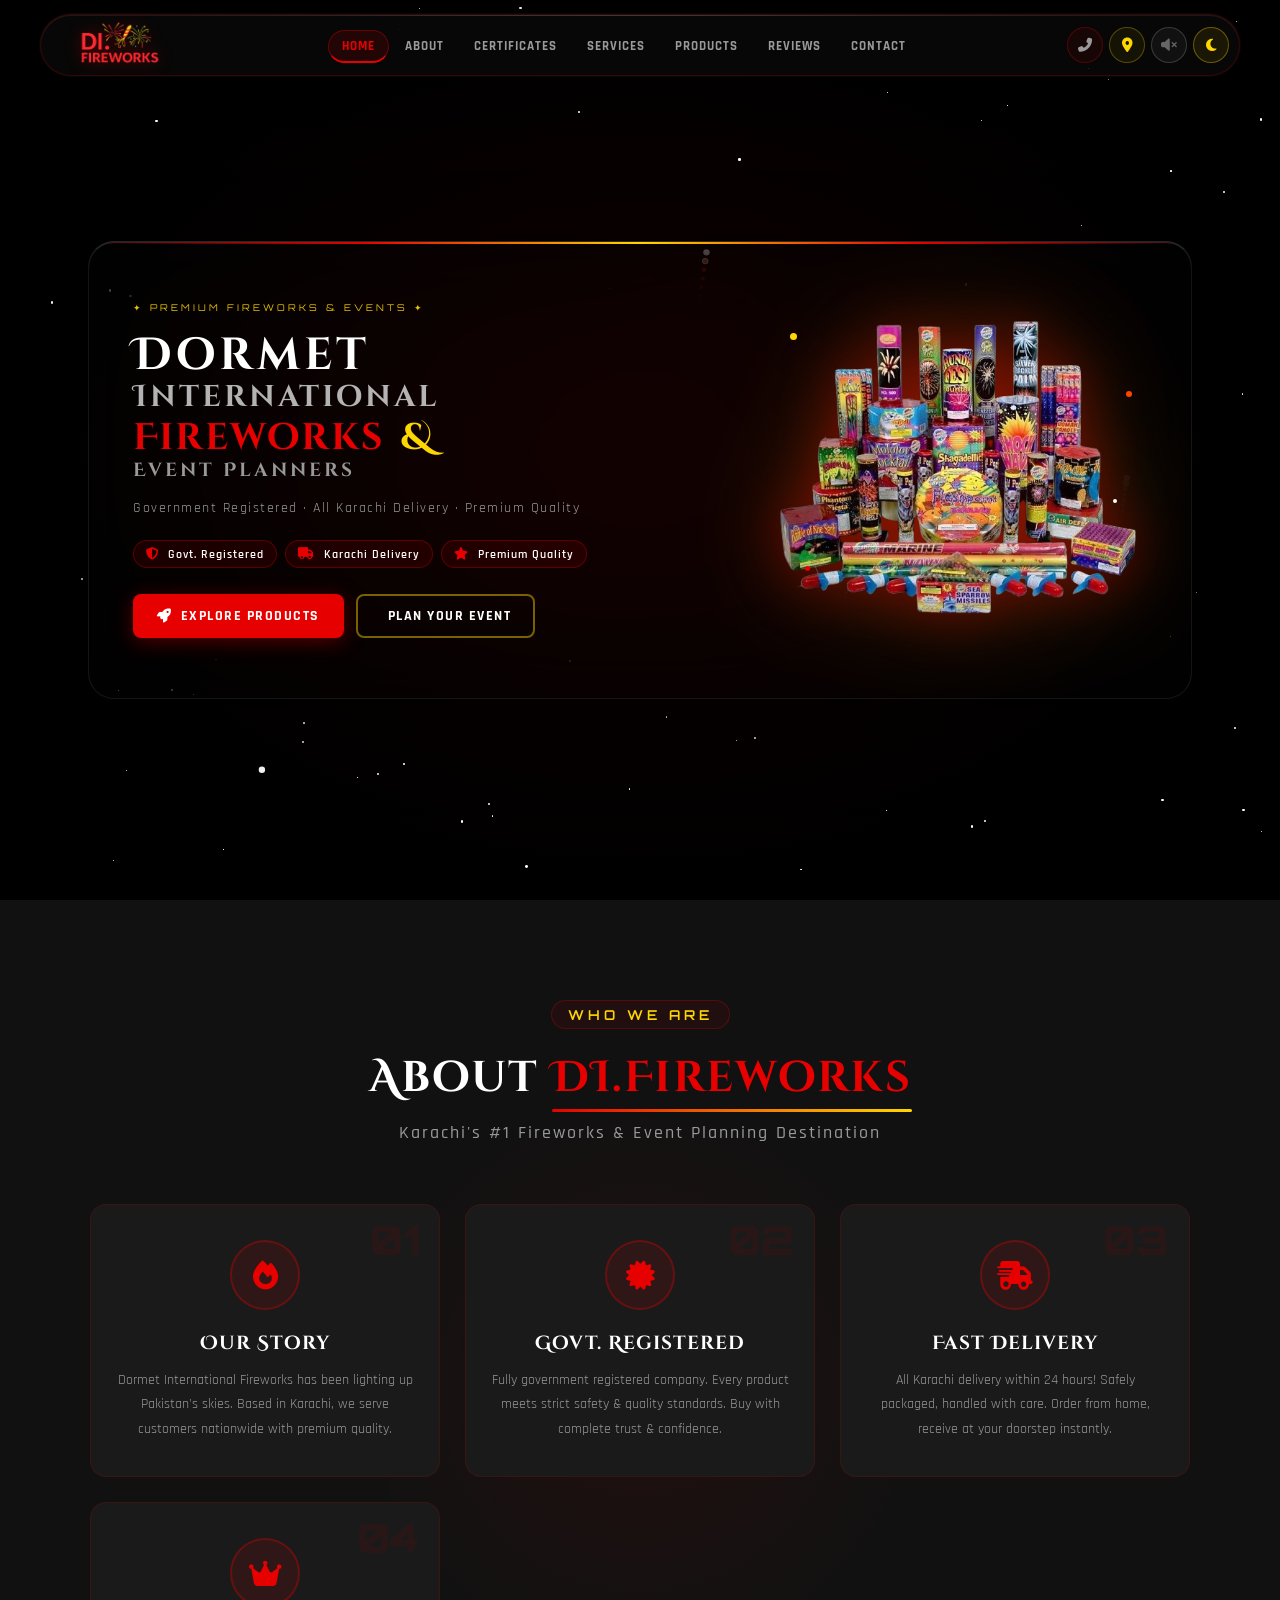
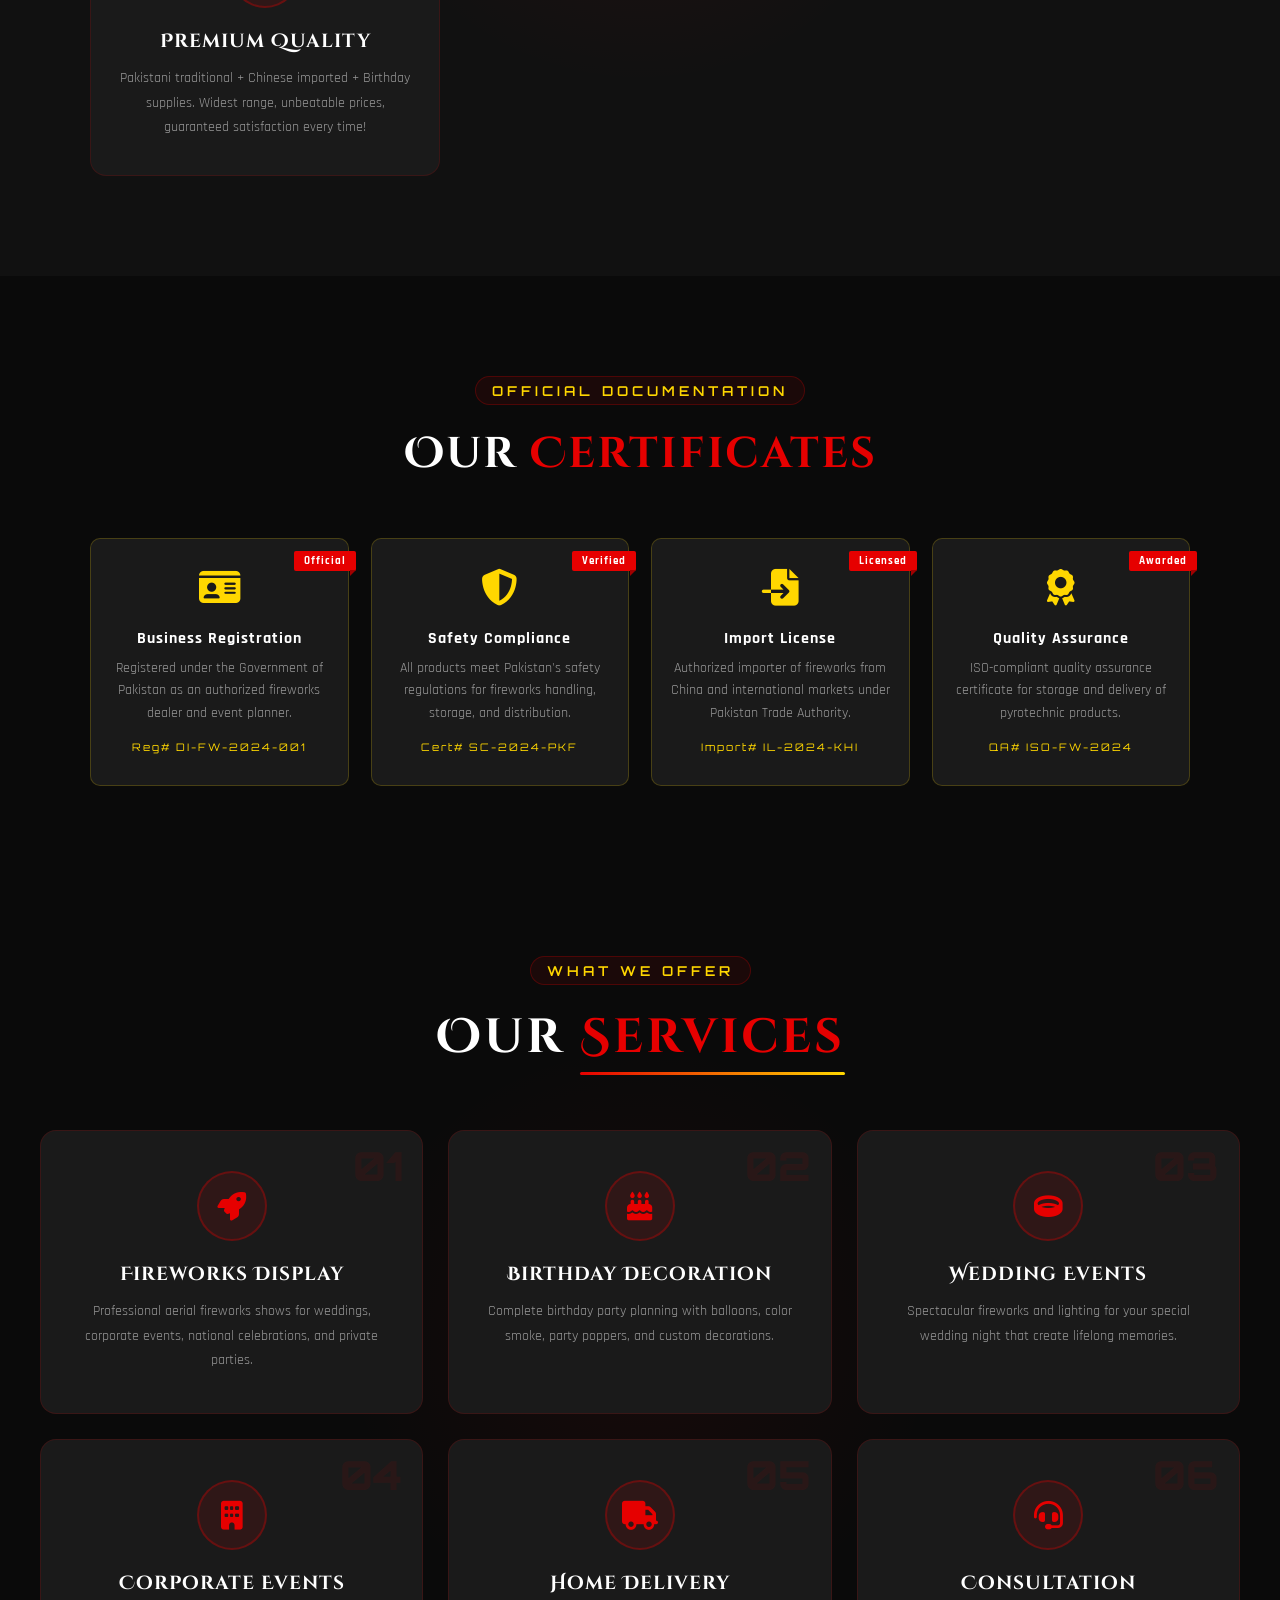
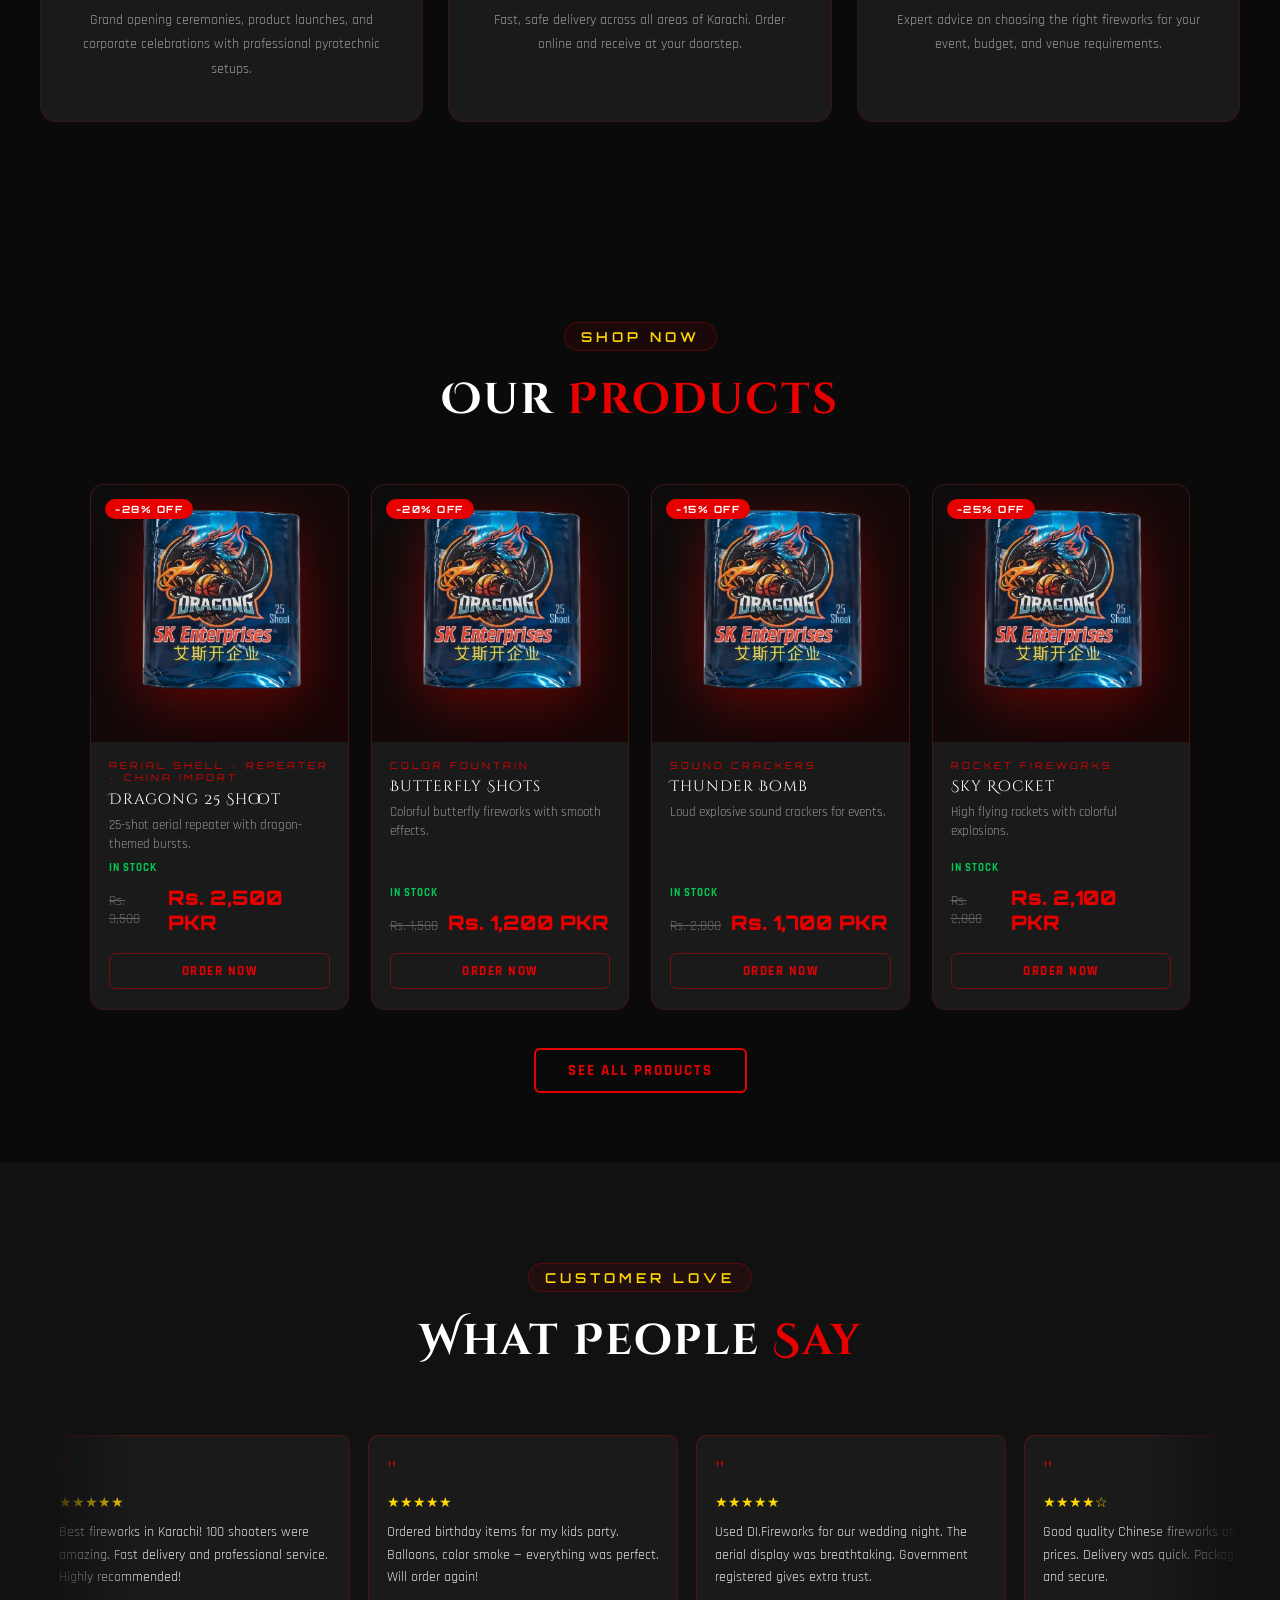
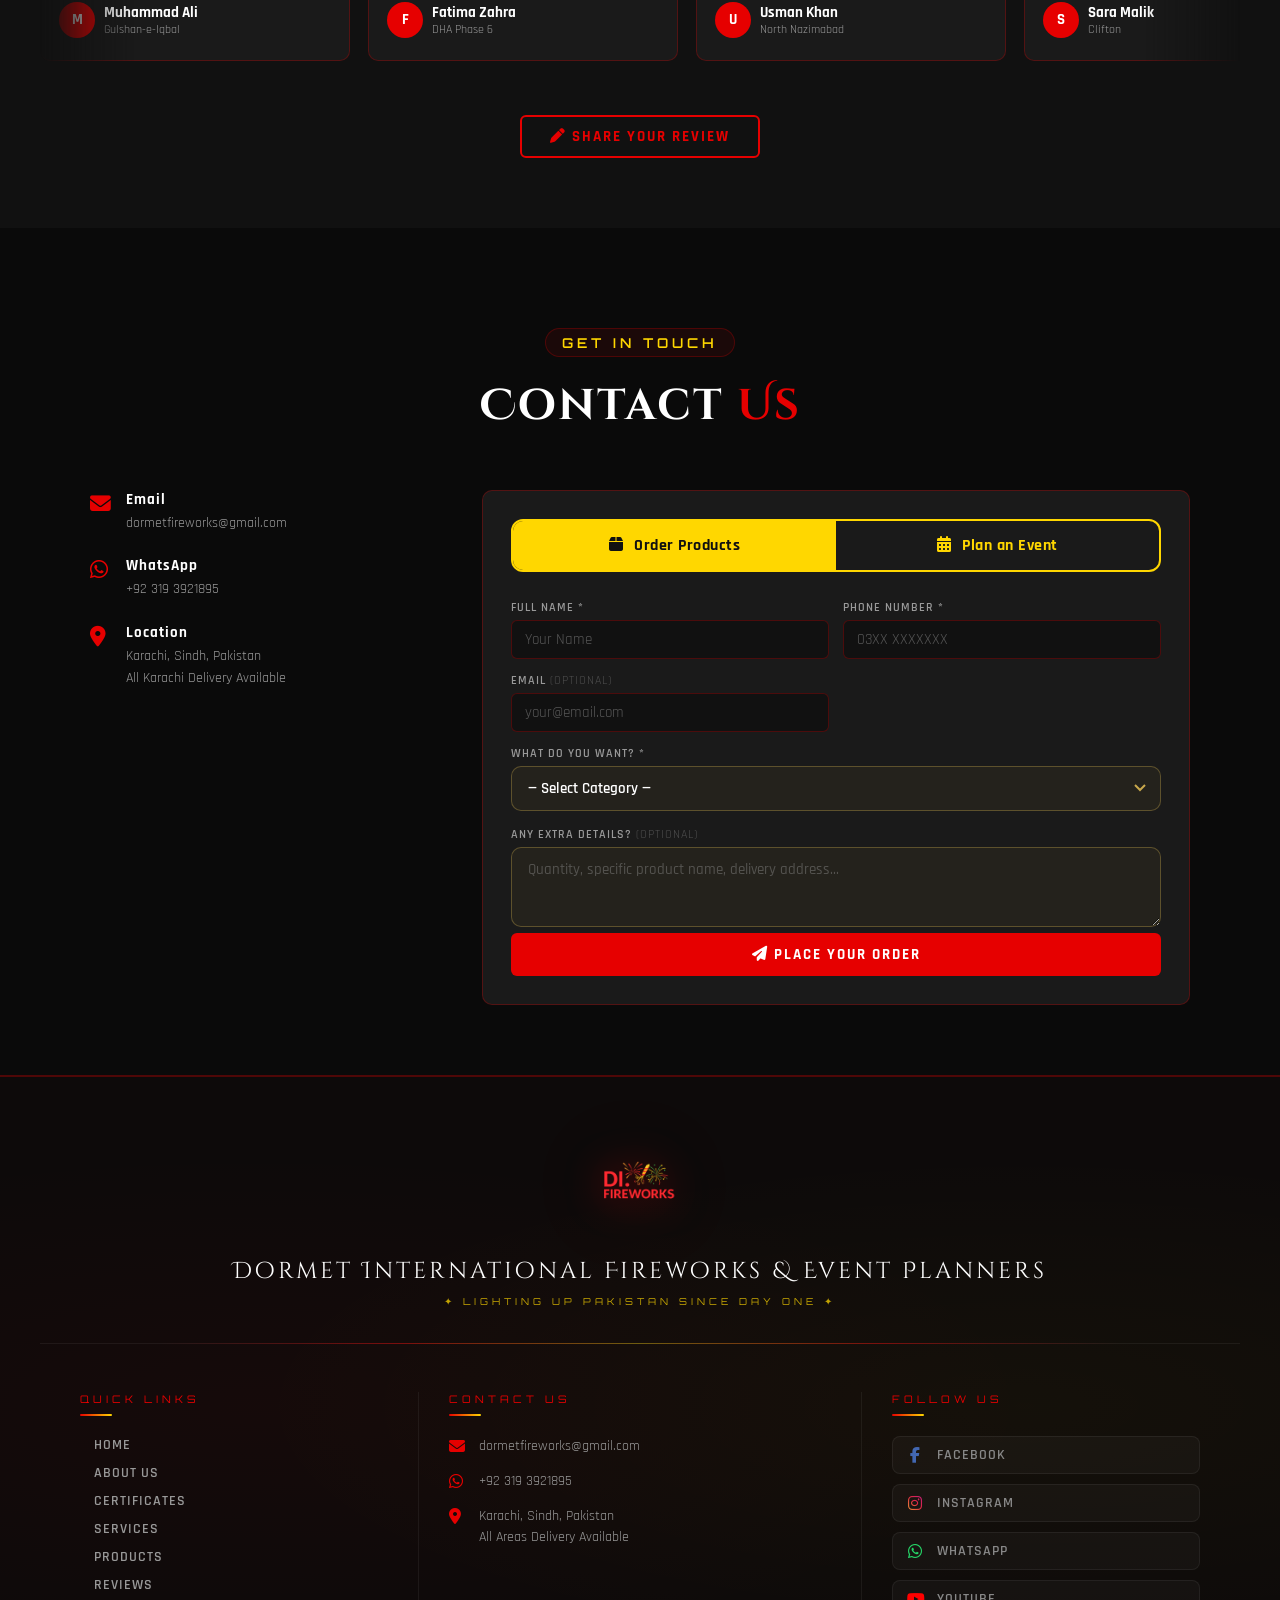
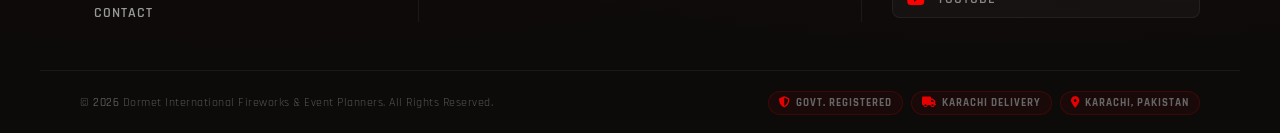
<file: index.html>
<!DOCTYPE html>
<html lang="en" data-theme="dark">
<head>
  <meta charset="UTF-8"/>
  <meta name="viewport" content="width=device-width, initial-scale=1.0"/>
  <title>DI.Fireworks | Dormet International Fireworks & Event Planners</title>
  <link rel="stylesheet" href="style.css"/>
  <link href="https://fonts.googleapis.com/css2?family=Cinzel+Decorative:wght@700;900&family=Rajdhani:wght@400;500;600;700&family=Orbitron:wght@400;700;900&display=swap" rel="stylesheet"/>
  <link rel="stylesheet" href="https://cdnjs.cloudflare.com/ajax/libs/font-awesome/6.5.0/css/all.min.css"/>
  <link rel="shortcut icon" href="di-logo.png" type="image/x-icon">
  <style>
    #sound-toggle-external {
      display: none !important;
      width: 36px; height: 36px; min-width: 36px; max-width: 36px;
      padding: 0; margin: 0; margin-left: 6px; border-radius: 8px;
      font-size: 13px; align-items: center; justify-content: center;
      cursor: pointer; border: none; background: transparent;
      color: inherit; flex-shrink: 0; order: 2;
      transition: background 0.2s, color 0.2s;
    }
    #sound-toggle-external:hover, #sound-toggle-external:active { background: rgba(255,255,255,0.08); }
    @media (max-width: 900px) { #sound-toggle-external { display: flex !important; } }

    .form-tabs {
      display: flex; gap: 0; margin-bottom: 28px;
      border-radius: 12px; overflow: hidden;
      border: 2px solid var(--gold, #c9a84c);
    }
    .form-tab {
      flex: 1; padding: 14px 10px; border: none; cursor: pointer;
      font-family: 'Rajdhani', sans-serif; font-size: 16px; font-weight: 700;
      letter-spacing: 0.5px; text-align: center;
      background: transparent; color: var(--gold, #c9a84c);
      transition: background 0.3s, color 0.3s;
    }
    .form-tab.active { background: var(--gold, #c9a84c); color: #111; }
    .form-tab i { margin-right: 6px; }

    .form-panel { display: none; }
    .form-panel.active { display: block; }

    .cat-select-wrap select {
      width: 100%; padding: 12px 16px; border-radius: 10px;
      border: 1.5px solid rgba(201,168,76,0.35);
      background: rgba(201,168,76,0.06);
      color: inherit; font-family: 'Rajdhani', sans-serif;
      font-size: 15px; font-weight: 600; cursor: pointer;
      appearance: none; -webkit-appearance: none;
      background-image: url("data:image/svg+xml,%3Csvg xmlns='http://www.w3.org/2000/svg' width='12' height='8'%3E%3Cpath d='M1 1l5 5 5-5' stroke='%23c9a84c' stroke-width='2' fill='none'/%3E%3C/svg%3E");
      background-repeat: no-repeat; background-position: right 14px center;
      transition: border-color 0.2s;
    }
    .cat-select-wrap select:focus { outline: none; border-color: var(--gold, #c9a84c); }
    .cat-select-wrap select option { background: #1a1a2e; color: #eee; padding: 8px; }

    .form-sub-pills {
      display: flex; flex-wrap: wrap; gap: 8px; margin-top: 10px;
      animation: fadeSlide 0.3s ease;
    }
    @keyframes fadeSlide {
      from { opacity: 0; transform: translateY(-8px); }
      to   { opacity: 1; transform: translateY(0); }
    }
    .form-sub-pill {
      padding: 7px 16px; border-radius: 20px;
      border: 1.5px solid rgba(201,168,76,0.4);
      background: rgba(201,168,76,0.06);
      color: var(--gold, #c9a84c);
      font-family: 'Rajdhani', sans-serif;
      font-size: 13px; font-weight: 600;
      cursor: pointer; transition: all 0.2s; user-select: none;
    }
    .form-sub-pill:hover { background: rgba(201,168,76,0.15); }
    .form-sub-pill.selected {
      background: var(--gold, #c9a84c); color: #111;
      border-color: var(--gold, #c9a84c);
    }

    .form-group.shake input,
    .form-group.shake select,
    .form-group.shake textarea {
      border-color: #ff4d4d !important; animation: shake 0.4s ease;
    }
    @keyframes shake {
      0%, 100% { transform: translateX(0); }
      25% { transform: translateX(-6px); }
      50% { transform: translateX(6px); }
      75% { transform: translateX(-6px); }
    }

    .contact-form textarea {
      width: 100%; padding: 12px 16px; border-radius: 10px;
      border: 1.5px solid rgba(201,168,76,0.35);
      background: rgba(201,168,76,0.06);
      color: inherit; font-family: 'Rajdhani', sans-serif;
      font-size: 15px; font-weight: 500; resize: vertical;
      min-height: 80px; transition: border-color 0.2s;
    }
    .contact-form textarea:focus { outline: none; border-color: var(--gold, #c9a84c); }
    .contact-form textarea::placeholder { opacity: 0.4; }
    .contact-form input[type="date"] { color-scheme: dark; }

    .selected-summary {
      margin-top: 12px; padding: 10px 14px; border-radius: 8px;
      font-family: 'Rajdhani', sans-serif; font-size: 13px; font-weight: 600;
      background: rgba(201,168,76,0.1); color: var(--gold, #c9a84c);
      border: 1px dashed rgba(201,168,76,0.3); display: none;
    }
    .selected-summary.visible { display: block; }
    .selected-summary i { margin-right: 4px; }
  </style>
</head>
<body>

<div id="intro-overlay">
  <canvas id="fireworks-canvas"></canvas>
  <div id="intro-logo-wrap">
    <div id="intro-logo-spinner">
      <div class="spinner-ring r1"></div>
      <div class="spinner-ring r2"></div>
      <div class="spinner-ring r3"></div>
      <img src="di-logo.png" alt="DI Fireworks Logo" id="intro-logo-img"/>
    </div>
    <p id="intro-tagline">Dormet International Fireworks &amp; Event Planners</p>
  </div>
</div>

<nav id="navbar">
  <div class="nav-pill">
    <div class="hamburger" id="hamburger"><span></span><span></span><span></span></div>
    <div class="nav-logo">
      <a href="#home" class="logo-link"><img src="di-logo.png" alt="DI Fireworks" class="nav-logo-img"/></a>
    </div>
    <button id="sound-toggle-external" title="Toggle Sound">
      <i class="fas fa-volume-xmark" id="sound-icon-external"></i>
    </button>
    <ul class="nav-links" id="nav-links">
      <li><a href="#home"         class="nav-link active">Home</a></li>
      <li><a href="#about"        class="nav-link">About</a></li>
      <li><a href="#certificates" class="nav-link">Certificates</a></li>
      <li><a href="#services"     class="nav-link">Services</a></li>
      <li><a href="#products"     class="nav-link">Products</a></li>
      <li><a href="#reviews"      class="nav-link">Reviews</a></li>
      <li><a href="#contact"      class="nav-link">Contact</a></li>
    </ul>
    <div class="nav-actions" id="nav-actions">
      <a href="tel:+923000000000" class="icon-btn" title="Call Us"><i class="fas fa-phone-alt"></i></a>
      <a href="#" class="icon-btn gold" title="Our Location" onclick="openMap();return false;"><i class="fas fa-map-marker-alt"></i></a>
      <button id="sound-toggle" class="icon-btn sound-btn" title="Toggle Sound"><i class="fas fa-volume-xmark" id="sound-icon"></i></button>
      <button class="theme-btn" id="theme-toggle" title="Toggle Theme" onclick="toggleTheme()">
        <i class="fas fa-moon" id="theme-icon"></i>
      </button>
    </div>
  </div>
  <div class="mobile-menu" id="mobile-menu">
    <ul class="mobile-nav-links">
      <li><a href="#home"         class="nav-link mobile-link active">Home</a></li>
      <li><a href="#about"        class="nav-link mobile-link">About</a></li>
      <li><a href="#certificates" class="nav-link mobile-link">Certificates</a></li>
      <li><a href="#services"     class="nav-link mobile-link">Services</a></li>
      <li><a href="#products"     class="nav-link mobile-link">Products</a></li>
      <li><a href="#reviews"      class="nav-link mobile-link">Reviews</a></li>
      <li><a href="#contact"      class="nav-link mobile-link">Contact</a></li>
    </ul>
    <div class="mobile-actions">
      <a href="tel:+923000000000" class="mobile-action-btn" title="Call Us"><i class="fas fa-phone-alt"></i><span>Call Us</span></a>
      <a href="#" class="mobile-action-btn gold" title="Our Location" onclick="openMap();closeMobileMenu();return false;"><i class="fas fa-map-marker-alt"></i><span>Location</span></a>
      <button id="theme-toggle-m" class="mobile-action-btn theme" title="Toggle Theme" onclick="toggleTheme();updateMobileThemeBtn()">
        <i class="fas fa-moon" id="theme-icon-m"></i><span id="theme-label-m">Light Mode</span>
      </button>
    </div>
  </div>
</nav>

<section id="home">
  <div class="home-hero">
    <canvas id="hero-canvas"></canvas>
    <div class="star-field" id="star-field"></div>
    <div class="hero-body">
      <div class="hero-glass">
        <div class="hero-text">
          <div class="hc-tag">✦ Premium Fireworks &amp; Events ✦</div>
          <h1 class="hero-title">
            <span class="ht-line1">Dormet</span>
            <span class="ht-line2">International</span>
            <span class="ht-line3">Fireworks <em>&amp;</em></span>
            <span class="ht-line4">Event Planners</span>
          </h1>
          <p class="hero-sub">Government Registered · All Karachi Delivery · Premium Quality</p>
          <div class="hero-badges">
            <span class="badge"><i class="fas fa-shield-alt"></i> Govt. Registered</span>
            <span class="badge"><i class="fas fa-truck"></i> Karachi Delivery</span>
            <span class="badge"><i class="fas fa-star"></i> Premium Quality</span>
          </div>
          <div class="hero-btns">
            <a href="#products" class="btn-explore"><i class="fas fa-rocket"></i><span>Explore Products</span></a>
            <a href="#contact"  class="btn-plan"><i class="fas fa-calendar-star"></i><span>Plan Your Event</span></a>
          </div>
        </div>
        <div class="fw-img-wrap">
          <div class="fw-img-glow"></div>
          <img src="fireworks-products.png" alt="Premium Fireworks" class="fw-products-img"/>
          <span class="fw-spark s1"></span><span class="fw-spark s2"></span>
          <span class="fw-spark s3"></span><span class="fw-spark s4"></span>
        </div>
      </div>
    </div>
  </div>
</section>

<section id="about">
  <div class="section-header">
    <span class="section-tag">Who We Are</span>
    <h2 class="section-title">About <span class="red">DI.Fireworks</span></h2>
    <p class="section-subtitle">Karachi's #1 Fireworks & Event Planning Destination</p>
  </div>
  <div class="about-grid">
    <div class="about-card"><div class="about-icon"><i class="fas fa-fire"></i></div><div class="card-number">01</div><h3>Our Story</h3><p>Dormet International Fireworks has been lighting up Pakistan's skies. Based in Karachi, we serve customers nationwide with premium quality.</p><div class="card-accent"></div></div>
    <div class="about-card"><div class="about-icon"><i class="fas fa-certificate"></i></div><div class="card-number">02</div><h3>Govt. Registered</h3><p>Fully government registered company. Every product meets strict safety & quality standards. Buy with complete trust & confidence.</p><div class="card-accent"></div></div>
    <div class="about-card"><div class="about-icon"><i class="fas fa-shipping-fast"></i></div><div class="card-number">03</div><h3>Fast Delivery</h3><p>All Karachi delivery within 24 hours! Safely packaged, handled with care. Order from home, receive at your doorstep instantly.</p><div class="card-accent"></div></div>
    <div class="about-card"><div class="about-icon"><i class="fas fa-crown"></i></div><div class="card-number">04</div><h3>Premium Quality</h3><p>Pakistani traditional + Chinese imported + Birthday supplies. Widest range, unbeatable prices, guaranteed satisfaction every time!</p><div class="card-accent"></div></div>
  </div>
</section>

<section id="certificates">
  <div class="section-header">
    <span class="section-tag">Official Documentation</span>
    <h2>Our <span class="red">Certificates</span></h2>
  </div>
  <div class="cert-grid">
    <div class="cert-card"><div class="cert-icon"><i class="fas fa-id-card"></i></div><div class="cert-ribbon">Official</div><h3>Business Registration</h3><p>Registered under the Government of Pakistan as an authorized fireworks dealer and event planner.</p><span class="cert-num">Reg# DI-FW-2024-001</span></div>
    <div class="cert-card"><div class="cert-icon"><i class="fas fa-shield-alt"></i></div><div class="cert-ribbon">Verified</div><h3>Safety Compliance</h3><p>All products meet Pakistan's safety regulations for fireworks handling, storage, and distribution.</p><span class="cert-num">Cert# SC-2024-PKF</span></div>
    <div class="cert-card"><div class="cert-icon"><i class="fas fa-file-import"></i></div><div class="cert-ribbon">Licensed</div><h3>Import License</h3><p>Authorized importer of fireworks from China and international markets under Pakistan Trade Authority.</p><span class="cert-num">Import# IL-2024-KHI</span></div>
    <div class="cert-card"><div class="cert-icon"><i class="fas fa-award"></i></div><div class="cert-ribbon">Awarded</div><h3>Quality Assurance</h3><p>ISO-compliant quality assurance certificate for storage and delivery of pyrotechnic products.</p><span class="cert-num">QA# ISO-FW-2024</span></div>
  </div>
</section>

<section id="services">
  <div class="section-header">
    <span class="section-tag">What We Offer</span>
    <h2 class="section-title">Our <span class="red">Services</span></h2>
  </div>
  <div class="services-grid">
    <div class="service-card"><div class="service-num">01</div><div class="service-icon"><i class="fas fa-rocket"></i></div><h3>Fireworks Display</h3><p>Professional aerial fireworks shows for weddings, corporate events, national celebrations, and private parties.</p><div class="card-accent"></div></div>
    <div class="service-card"><div class="service-num">02</div><div class="service-icon"><i class="fas fa-birthday-cake"></i></div><h3>Birthday Decoration</h3><p>Complete birthday party planning with balloons, color smoke, party poppers, and custom decorations.</p><div class="card-accent"></div></div>
    <div class="service-card"><div class="service-num">03</div><div class="service-icon"><i class="fas fa-ring"></i></div><h3>Wedding Events</h3><p>Spectacular fireworks and lighting for your special wedding night that create lifelong memories.</p><div class="card-accent"></div></div>
    <div class="service-card"><div class="service-num">04</div><div class="service-icon"><i class="fas fa-building"></i></div><h3>Corporate Events</h3><p>Grand opening ceremonies, product launches, and corporate celebrations with professional pyrotechnic setups.</p><div class="card-accent"></div></div>
    <div class="service-card"><div class="service-num">05</div><div class="service-icon"><i class="fas fa-truck"></i></div><h3>Home Delivery</h3><p>Fast, safe delivery across all areas of Karachi. Order online and receive at your doorstep.</p><div class="card-accent"></div></div>
    <div class="service-card"><div class="service-num">06</div><div class="service-icon"><i class="fas fa-headset"></i></div><h3>Consultation</h3><p>Expert advice on choosing the right fireworks for your event, budget, and venue requirements.</p><div class="card-accent"></div></div>
  </div>
</section>

<section id="products">
  <div class="section-header">
    <span class="section-tag">Shop Now</span>
    <h2>Our <span class="red">Products</span></h2>
  </div>
  <div class="products-preview-grid" style="max-width:1100px;margin:0 auto 38px;display:grid;grid-template-columns:repeat(auto-fill,minmax(240px,1fr));gap:22px;">
    <div class="prod-card-new"><div class="prod-discount-badge">−28% OFF</div><div class="prod-img-area"><img src="1 product.png" alt="Dragong 25 Shoot"></div><div class="prod-card-body"><span class="prod-card-sub">Aerial Shell · Repeater · China Import</span><div class="prod-card-name">Dragong 25 Shoot</div><p class="prod-card-desc">25-shot aerial repeater with dragon-themed bursts.</p><span class="prod-card-stock">In Stock</span><div class="prod-card-prices"><span class="prod-old-price">Rs. 3,500</span><span class="prod-new-price">Rs. 2,500 PKR</span></div><a href="#contact" class="prod-card-btn">Order Now</a></div></div>
    <div class="prod-card-new"><div class="prod-discount-badge">−20% OFF</div><div class="prod-img-area"><img src="1 product.png" alt="Butterfly Shots"></div><div class="prod-card-body"><span class="prod-card-sub">Color Fountain</span><div class="prod-card-name">Butterfly Shots</div><p class="prod-card-desc">Colorful butterfly fireworks with smooth effects.</p><span class="prod-card-stock">In Stock</span><div class="prod-card-prices"><span class="prod-old-price">Rs. 1,500</span><span class="prod-new-price">Rs. 1,200 PKR</span></div><a href="#contact" class="prod-card-btn">Order Now</a></div></div>
    <div class="prod-card-new"><div class="prod-discount-badge">−15% OFF</div><div class="prod-img-area"><img src="1 product.png" alt="Thunder Bomb"></div><div class="prod-card-body"><span class="prod-card-sub">Sound Crackers</span><div class="prod-card-name">Thunder Bomb</div><p class="prod-card-desc">Loud explosive sound crackers for events.</p><span class="prod-card-stock">In Stock</span><div class="prod-card-prices"><span class="prod-old-price">Rs. 2,000</span><span class="prod-new-price">Rs. 1,700 PKR</span></div><a href="#contact" class="prod-card-btn">Order Now</a></div></div>
    <div class="prod-card-new"><div class="prod-discount-badge">−25% OFF</div><div class="prod-img-area"><img src="1 product.png" alt="Sky Rocket"></div><div class="prod-card-body"><span class="prod-card-sub">Rocket Fireworks</span><div class="prod-card-name">Sky Rocket</div><p class="prod-card-desc">High flying rockets with colorful explosions.</p><span class="prod-card-stock">In Stock</span><div class="prod-card-prices"><span class="prod-old-price">Rs. 2,800</span><span class="prod-new-price">Rs. 2,100 PKR</span></div><a href="#contact" class="prod-card-btn">Order Now</a></div></div>
  </div>
  <div class="see-all-wrap"><a href="products.html" class="btn-see-all">See All Products</a></div>
</section>

<section id="reviews">
  <div class="section-header">
    <span class="section-tag">Customer Love</span>
    <h2>What People <span class="red">Say</span></h2>
  </div>
  <div class="reviews-track-wrap"><div class="reviews-track" id="reviews-track"></div></div>
  <div class="share-review-wrap"><button class="btn-share-review" onclick="openReviewModal()"><i class="fas fa-pen"></i> Share Your Review</button></div>
</section>

<section id="contact">
  <div class="section-header">
    <span class="section-tag">Get In Touch</span>
    <h2>Contact <span class="red">Us</span></h2>
  </div>
  <div class="contact-grid">
    <div class="contact-info">
      <div class="info-item"><i class="fas fa-envelope"></i><div><h4>Email</h4><p>dormetfireworks@gmail.com</p></div></div>
      <div class="info-item"><i class="fab fa-whatsapp"></i><div><h4>WhatsApp</h4><p>+92 319 3921895</p></div></div>
      <div class="info-item"><i class="fas fa-map-marker-alt"></i><div><h4>Location</h4><p>Karachi, Sindh, Pakistan<br/>All Karachi Delivery Available</p></div></div>
    </div>

    <div class="contact-form">
      <div class="form-tabs">
        <button class="form-tab active" onclick="switchFormTab('order')"><i class="fas fa-box"></i> Order Products</button>
        <button class="form-tab" onclick="switchFormTab('event')"><i class="fas fa-calendar-alt"></i> Plan an Event</button>
      </div>

      <div class="form-panel active" id="panel-order">
        <div class="form-row">
          <div class="form-group" id="fg-o-name"><label>Full Name *</label><input type="text" id="o-name" placeholder="Your Name"/></div>
          <div class="form-group" id="fg-o-phone"><label>Phone Number *</label><input type="tel" id="o-phone" placeholder="03XX XXXXXXX"/></div>
        </div>
        <div class="form-row">
          <div class="form-group" id="fg-o-email"><label>Email <span style="opacity:0.4;font-weight:400">(optional)</span></label><input type="email" id="o-email" placeholder="your@email.com"/></div>
          <div class="form-group"></div>
        </div>
        <div class="form-group cat-select-wrap" id="fg-o-cat">
          <label>What do you want? *</label>
          <select id="o-category" onchange="onOrderCatChange()">
            <option value="">— Select Category —</option>
            <option value="pakistani">🇵🇰 Pakistani Fireworks</option>
            <option value="chinese">🇨🇳 Chinese Fireworks</option>
            <option value="birthday">🎂 Birthday Supplies</option>
          </select>
        </div>
        <div id="o-subcat-area"></div>
        <div class="selected-summary" id="o-selected-summary"><i class="fas fa-check-circle"></i> Selected: <span id="o-selected-text"></span></div>
        <div class="form-group" style="margin-top:16px;" id="fg-o-details">
          <label>Any extra details? <span style="opacity:0.4;font-weight:400">(optional)</span></label>
          <textarea id="o-details" placeholder="Quantity, specific product name, delivery address..."></textarea>
        </div>
        <button class="btn-submit" onclick="sendOrderToWhatsApp()" style="margin-top:6px;"><i class="fas fa-paper-plane"></i> Place Your Order</button>
        <div id="form-msg-order" class="form-msg"></div>
      </div>

      <div class="form-panel" id="panel-event">
        <div class="form-row">
          <div class="form-group" id="fg-e-name"><label>Full Name *</label><input type="text" id="e-name" placeholder="Your Name"/></div>
          <div class="form-group" id="fg-e-phone"><label>Phone Number *</label><input type="tel" id="e-phone" placeholder="03XX XXXXXXX"/></div>
        </div>
        <div class="form-row">
          <div class="form-group" id="fg-e-email"><label>Email <span style="opacity:0.4;font-weight:400">(optional)</span></label><input type="email" id="e-email" placeholder="your@email.com"/></div>
          <div class="form-group" id="fg-e-date"><label>Event Date *</label><input type="date" id="e-date"/></div>
        </div>
        <div class="form-row">
          <div class="form-group cat-select-wrap" id="fg-e-type">
            <label>Event Type *</label>
            <select id="e-type">
              <option value="">— Select Event —</option>
              <option value="Wedding">💍 Wedding</option>
              <option value="Birthday">🎂 Birthday Party</option>
              <option value="Corporate">🏢 Corporate Event</option>
              <option value="National Day">🇵🇰 National Day / Independence Day</option>
              <option value="New Year">🎆 New Year Celebration</option>
              <option value="Engagement">💍 Engagement</option>
              <option value="Other">🎉 Other</option>
            </select>
          </div>
          <div class="form-group" id="fg-e-guests"><label>Estimated Guests</label><input type="text" id="e-guests" placeholder="e.g. 200-500"/></div>
        </div>
        <div class="form-group" id="fg-e-venue" style="margin-top:4px;"><label>Venue / Location <span style="opacity:0.4;font-weight:400">(optional)</span></label><input type="text" id="e-venue" placeholder="Venue name or area in Karachi"/></div>
        <div class="form-group" id="fg-e-details" style="margin-top:4px;"><label>Tell us more about your event <span style="opacity:0.4;font-weight:400">(optional)</span></label><textarea id="e-details" placeholder="What kind of fireworks do you want? Budget? Special requirements?"></textarea></div>
        <button class="btn-submit" onclick="sendEventToWhatsApp()" style="margin-top:6px;"><i class="fas fa-paper-plane"></i> Place Your Order</button>
        <div id="form-msg-event" class="form-msg"></div>
      </div>
    </div>
  </div>
</section>

<footer id="footer">
  <div class="footer-inner">
    <div class="footer-brand">
      <img src="di-logo.png" alt="DI Fireworks" class="footer-logo-img"/>
      <div class="footer-brand-name">Dormet International Fireworks &amp; Event Planners</div>
      <div class="footer-brand-tagline">✦ Lighting Up Pakistan Since Day One ✦</div>
    </div>
    <div class="footer-cols">
      <div class="footer-col">
        <div class="footer-col-title">Quick Links</div>
        <nav class="footer-nav-links">
          <a href="#home">Home</a><a href="#about">About Us</a><a href="#certificates">Certificates</a><a href="#services">Services</a><a href="#products">Products</a><a href="#reviews">Reviews</a><a href="#contact">Contact</a>
        </nav>
      </div>
      <div class="footer-col">
        <div class="footer-col-title">Contact Us</div>
        <div class="footer-contact-list">
          <div class="footer-contact-item"><i class="fas fa-envelope"></i><span><a href="mailto:dormetfireworks@gmail.com">dormetfireworks@gmail.com</a></span></div>
          <div class="footer-contact-item"><i class="fab fa-whatsapp"></i><span><a href="https://wa.me/923193921895">+92 319 3921895</a></span></div>
          <div class="footer-contact-item"><i class="fas fa-map-marker-alt"></i><span>Karachi, Sindh, Pakistan<br/>All Areas Delivery Available</span></div>
        </div>
      </div>
      <div class="footer-col">
        <div class="footer-col-title">Follow Us</div>
        <div class="footer-social-grid">
          <a href="#" class="footer-social-item fb"><i class="fab fa-facebook-f"></i> Facebook</a>
          <a href="#" class="footer-social-item ig"><i class="fab fa-instagram"></i> Instagram</a>
          <a href="#" class="footer-social-item wa"><i class="fab fa-whatsapp"></i> WhatsApp</a>
          <a href="#" class="footer-social-item yt"><i class="fab fa-youtube"></i> YouTube</a>
        </div>
      </div>
    </div>
    <div class="footer-bottom">
      <p class="footer-bottom-copy">&copy; <span id="year"></span> Dormet International Fireworks &amp; Event Planners. All Rights Reserved.</p>
      <div class="footer-bottom-badges">
        <span class="footer-badge"><i class="fas fa-shield-alt"></i> Govt. Registered</span>
        <span class="footer-badge"><i class="fas fa-truck"></i> Karachi Delivery</span>
        <span class="footer-badge"><i class="fas fa-map-marker-alt"></i> Karachi, Pakistan</span>
      </div>
    </div>
  </div>
</footer>

<div id="review-modal" class="modal-overlay" style="display:none">
  <div class="modal-box">
    <button class="modal-close" onclick="closeReviewModal()"><i class="fas fa-times"></i></button>
    <h3><i class="fas fa-star"></i> Share Your Review</h3>
    <div class="modal-form">
      <div class="form-group"><label>Your Name *</label><input type="text" id="rev-name" placeholder="Muhammad Ali"/></div>
      <div class="form-group"><label>Star Rating</label><div class="star-picker" id="star-picker"><i class="fas fa-star"></i><i class="fas fa-star"></i><i class="fas fa-star"></i><i class="fas fa-star"></i><i class="fas fa-star"></i></div></div>
      <div class="form-group"><label>Your Review *</label><textarea id="rev-text" rows="4" placeholder="Share your experience with DI.Fireworks..."></textarea></div>
      <button class="btn-submit" onclick="postReview()"><i class="fas fa-paper-plane"></i> Post Review</button>
    </div>
  </div>
</div>

<div id="map-modal" class="modal-overlay" style="display:none">
  <div class="modal-box map-modal-box">
    <button class="modal-close" onclick="closeMap()"><i class="fas fa-times"></i></button>
    <h3><i class="fas fa-map-marker-alt"></i> Our Location – Karachi</h3>
    <div class="map-embed">
      <iframe src="https://www.google.com/maps/embed?pb=!1m18!1m12!1m3!1d462960.6983946719!2d66.99052374999999!3d24.860966150000005!2m3!1f0!2f0!3f0!3m2!1i1024!2i768!4f13.1!3m3!1m2!1s0x3eb33e06651d4bbf%3A0x9cf92f44555a0c23!2sKarachi%2C%20Karachi%20City%2C%20Sindh!5e0!3m2!1sen!2spk!4v1700000000000!5m2!1sen!2spk" width="100%" height="350" style="border:0;border-radius:8px;" allowfullscreen="" loading="lazy"></iframe>
    </div>
  </div>
</div>

<script>
  function toggleTheme() {
    var html = document.documentElement;
    var next = html.getAttribute('data-theme') === 'dark' ? 'light' : 'dark';
    html.setAttribute('data-theme', next);
    document.getElementById('theme-icon').className = next === 'dark' ? 'fas fa-moon' : 'fas fa-sun';
    updateMobileThemeBtn();
  }
  function updateMobileThemeBtn() {
    var isDark = document.documentElement.getAttribute('data-theme') === 'dark';
    var mIcon = document.getElementById('theme-icon-m');
    var mLabel = document.getElementById('theme-label-m');
    if (mIcon) mIcon.className = isDark ? 'fas fa-moon' : 'fas fa-sun';
    if (mLabel) mLabel.textContent = isDark ? 'Light Mode' : 'Dark Mode';
  }

  function switchFormTab(tab) {
    document.querySelectorAll('.form-tab').forEach(function(t) { t.classList.remove('active'); });
    document.querySelectorAll('.form-panel').forEach(function(p) { p.classList.remove('active'); });
    if (tab === 'order') {
      document.querySelectorAll('.form-tab')[0].classList.add('active');
      document.getElementById('panel-order').classList.add('active');
    } else {
      document.querySelectorAll('.form-tab')[1].classList.add('active');
      document.getElementById('panel-event').classList.add('active');
    }
  }

  var orderSubCats = {
    pakistani: ['Anar / Fountain', 'Rocket', 'Phooljhadi / Sparkler', 'Bomb / Cracker', 'Gift Box', 'Wedding Special', 'Rang / Color', 'Other'],
    chinese:   ['Sky Shooter', 'Aerial Shell', 'Repeater / Cake', 'Smoke Bomb', 'Roman Candle', 'Mega Kit', 'Fountain', 'Other'],
    birthday:  ['Sparklers', 'Candles', 'Party Poppers', 'Color Smoke', 'Birthday Kit', 'Number Candles', 'Confetti', 'Other']
  };
  var selectedSubCats = [];

  function onOrderCatChange() {
    var cat = document.getElementById('o-category').value;
    var area = document.getElementById('o-subcat-area');
    var summary = document.getElementById('o-selected-summary');
    selectedSubCats = [];
    summary.classList.remove('visible');
    area.innerHTML = '';
    if (!cat || !orderSubCats[cat]) return;
    var html = '<div class="form-sub-pills">';
    orderSubCats[cat].forEach(function(item) {
      html += '<span class="form-sub-pill" data-item="' + item + '" onclick="toggleSubCat(this)">' + item + '</span>';
    });
    html += '</div>';
    area.innerHTML = html;
  }

  function toggleSubCat(el) {
    var item = el.getAttribute('data-item');
    var idx = selectedSubCats.indexOf(item);
    if (idx === -1) { selectedSubCats.push(item); el.classList.add('selected'); }
    else { selectedSubCats.splice(idx, 1); el.classList.remove('selected'); }
    updateSelectedSummary();
  }

  function updateSelectedSummary() {
    var summary = document.getElementById('o-selected-summary');
    var text = document.getElementById('o-selected-text');
    if (selectedSubCats.length > 0) { text.textContent = selectedSubCats.join(', '); summary.classList.add('visible'); }
    else { summary.classList.remove('visible'); }
  }

  function sendOrderToWhatsApp() {
    var name = document.getElementById('o-name').value.trim();
    var phone = document.getElementById('o-phone').value.trim();
    var email = document.getElementById('o-email').value.trim();
    var cat = document.getElementById('o-category').value;
    var details = document.getElementById('o-details').value.trim();
    document.querySelectorAll('#panel-order .form-group').forEach(function(fg) { fg.classList.remove('shake'); });
    var errors = false;
    if (!name)  { document.getElementById('fg-o-name').classList.add('shake'); errors = true; }
    if (!phone) { document.getElementById('fg-o-phone').classList.add('shake'); errors = true; }
    if (!cat)   { document.getElementById('fg-o-cat').classList.add('shake'); errors = true; }
    if (errors) { showFormMsg('form-msg-order', 'Please fill in all required fields', '#ff4d4d'); return; }
    var catLabels = { pakistani: '🇵🇰 Pakistani Fireworks', chinese: '🇨🇳 Chinese Fireworks', birthday: '🎂 Birthday Supplies' };
    var msg = '🧨 *DI.Fireworks — Product Order*\n━━━━━━━━━━━━━━━━━━━━\n\n';
    msg += '👤 *Name:* ' + name + '\n📱 *Phone:* ' + phone + '\n';
    if (email) msg += '📧 *Email:* ' + email + '\n';
    msg += '\n📦 *Category:* ' + (catLabels[cat] || cat) + '\n';
    if (selectedSubCats.length > 0) msg += '🏷️ *Items:* ' + selectedSubCats.join(', ') + '\n';
    if (details) msg += '\n💬 *Details:*\n' + details + '\n';
    msg += '\n━━━━━━━━━━━━━━━━━━━━\nSent from DI.Fireworks Website';
    openWhatsApp(msg);
    showFormMsg('form-msg-order', 'Opening WhatsApp...', 'var(--gold, #c9a84c)');
  }

  function sendEventToWhatsApp() {
    var name = document.getElementById('e-name').value.trim();
    var phone = document.getElementById('e-phone').value.trim();
    var email = document.getElementById('e-email').value.trim();
    var date = document.getElementById('e-date').value;
    var type = document.getElementById('e-type').value;
    var guests = document.getElementById('e-guests').value.trim();
    var venue = document.getElementById('e-venue').value.trim();
    var details = document.getElementById('e-details').value.trim();
    document.querySelectorAll('#panel-event .form-group').forEach(function(fg) { fg.classList.remove('shake'); });
    var errors = false;
    if (!name)  { document.getElementById('fg-e-name').classList.add('shake'); errors = true; }
    if (!phone) { document.getElementById('fg-e-phone').classList.add('shake'); errors = true; }
    if (!date)  { document.getElementById('fg-e-date').classList.add('shake'); errors = true; }
    if (!type)  { document.getElementById('fg-e-type').classList.add('shake'); errors = true; }
    if (errors) { showFormMsg('form-msg-event', 'Please fill in all required fields', '#ff4d4d'); return; }
    var typeLabels = { 'Wedding':'💍 Wedding','Birthday':'🎂 Birthday Party','Corporate':'🏢 Corporate Event','National Day':'🇵🇰 National Day','New Year':'🎆 New Year','Engagement':'💍 Engagement','Other':'🎉 Other' };
    var dateObj = new Date(date + 'T00:00:00');
    var dateStr = dateObj.toLocaleDateString('en-PK', { weekday:'long', year:'numeric', month:'long', day:'numeric' });
    var msg = '🎉 *DI.Fireworks — Event Planning*\n━━━━━━━━━━━━━━━━━━━━\n\n';
    msg += '👤 *Name:* ' + name + '\n📱 *Phone:* ' + phone + '\n';
    if (email) msg += '📧 *Email:* ' + email + '\n';
    msg += '\n🎪 *Event Type:* ' + (typeLabels[type] || type) + '\n📅 *Date:* ' + dateStr + '\n';
    if (guests) msg += '👥 *Guests:* ' + guests + '\n';
    if (venue) msg += '📍 *Venue:* ' + venue + '\n';
    if (details) msg += '\n💬 *Requirements:*\n' + details + '\n';
    msg += '\n━━━━━━━━━━━━━━━━━━━━\nSent from DI.Fireworks Website';
    openWhatsApp(msg);
    showFormMsg('form-msg-event', 'Opening WhatsApp...', 'var(--gold, #c9a84c)');
  }

  function openWhatsApp(message) {
    window.open('https://wa.me/923193921895?text=' + encodeURIComponent(message), '_blank');
  }

  function showFormMsg(id, text, color) {
    var el = document.getElementById(id);
    el.textContent = text; el.style.color = color; el.style.display = 'block';
    clearTimeout(el._timer);
    el._timer = setTimeout(function() { el.style.display = 'none'; }, 4000);
  }

  document.querySelectorAll('.contact-form input, .contact-form select, .contact-form textarea').forEach(function(el) {
    el.addEventListener('input', function() { var fg = this.closest('.form-group'); if (fg) fg.classList.remove('shake'); });
    el.addEventListener('change', function() { var fg = this.closest('.form-group'); if (fg) fg.classList.remove('shake'); });
  });

  document.addEventListener('DOMContentLoaded', function() {
    var isDark = document.documentElement.getAttribute('data-theme') === 'dark';
    document.getElementById('theme-icon').className = isDark ? 'fas fa-moon' : 'fas fa-sun';
    document.getElementById('year').textContent = new Date().getFullYear();
    updateMobileThemeBtn();
    var extBtn = document.getElementById('sound-toggle-external');
    var mainBtn = document.getElementById('sound-toggle');
    if (extBtn && mainBtn) { extBtn.addEventListener('click', function() { mainBtn.click(); }); }
    var mainIcon = document.getElementById('sound-icon');
    var extIcon = document.getElementById('sound-icon-external');
    if (mainIcon && extIcon) {
      extIcon.className = mainIcon.className;
      new MutationObserver(function() { extIcon.className = mainIcon.className; }).observe(mainIcon, { attributes: true, attributeFilter: ['class'] });
    }
    var dateInput = document.getElementById('e-date');
    if (dateInput) { var t = new Date(); dateInput.setAttribute('min', t.getFullYear()+'-'+String(t.getMonth()+1).padStart(2,'0')+'-'+String(t.getDate()).padStart(2,'0')); }
  });
</script>
<script src="script.js"></script>
</body>
</html>
</file>
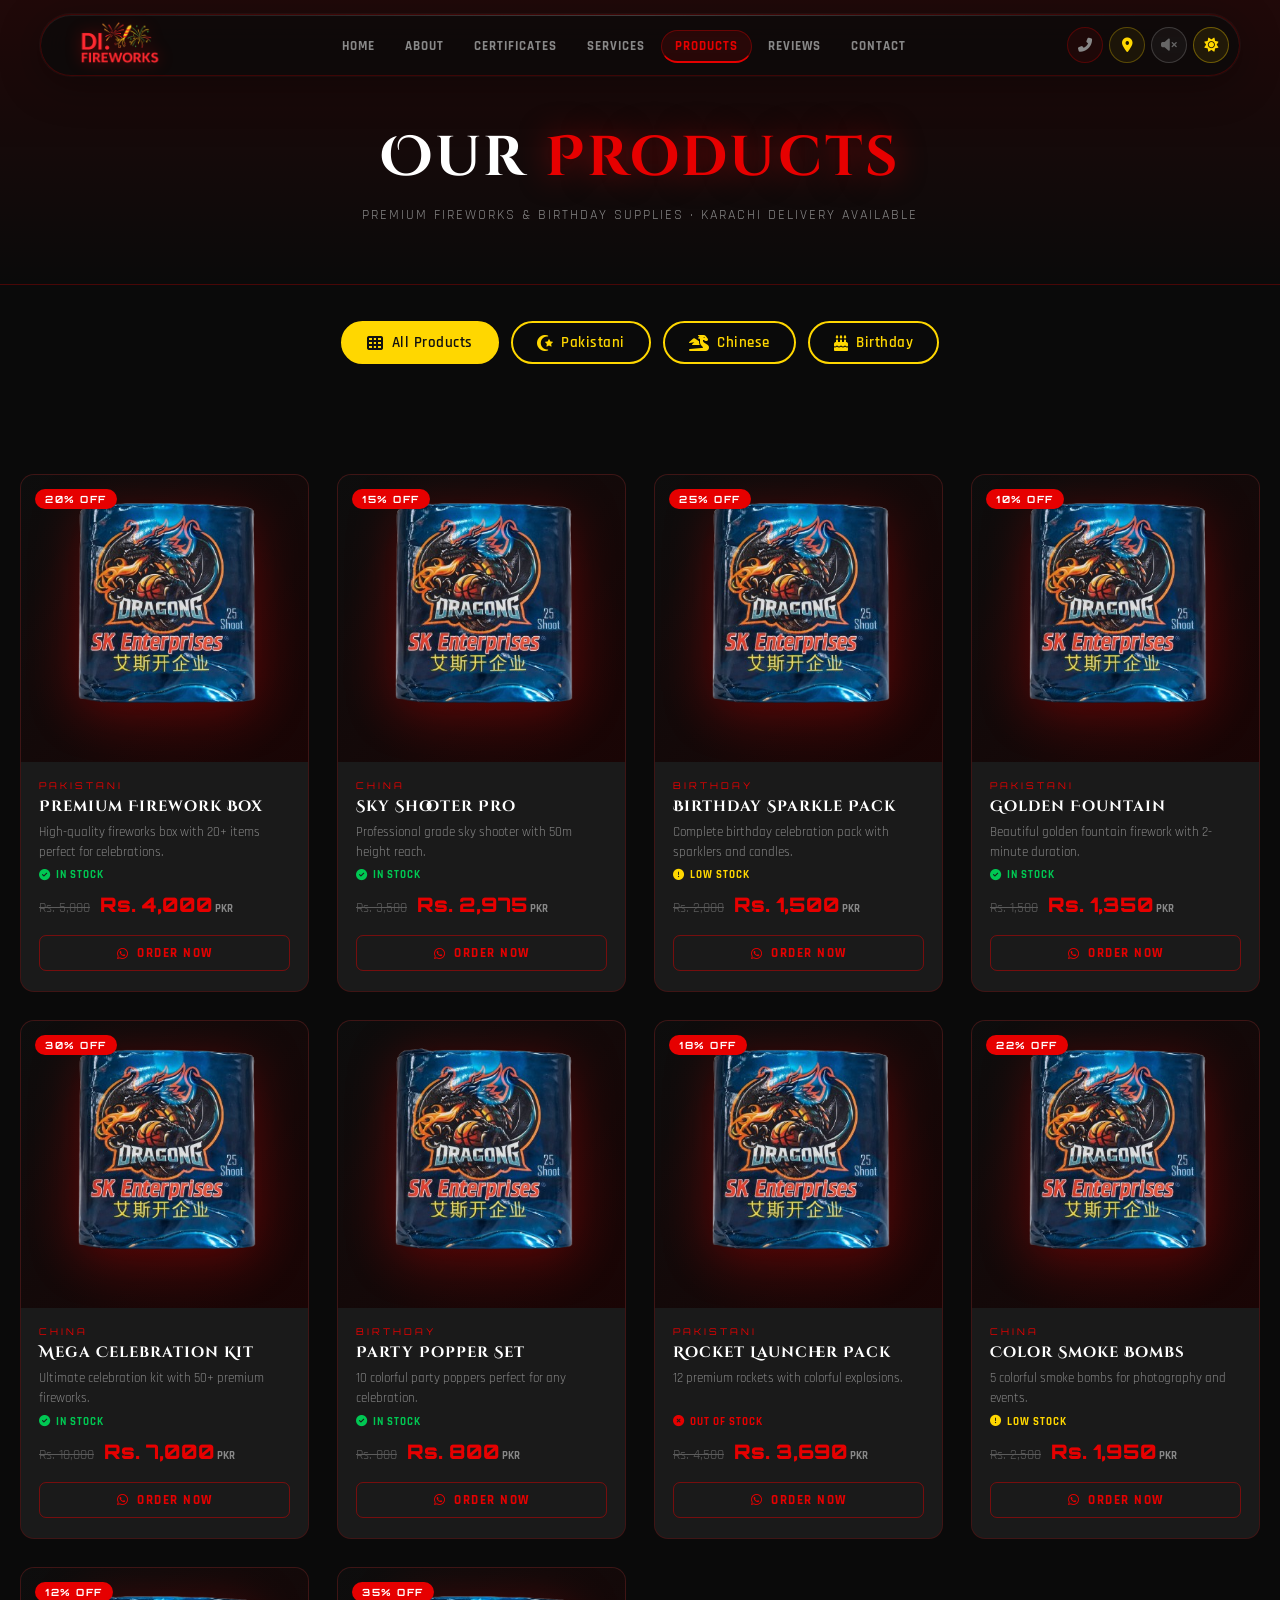
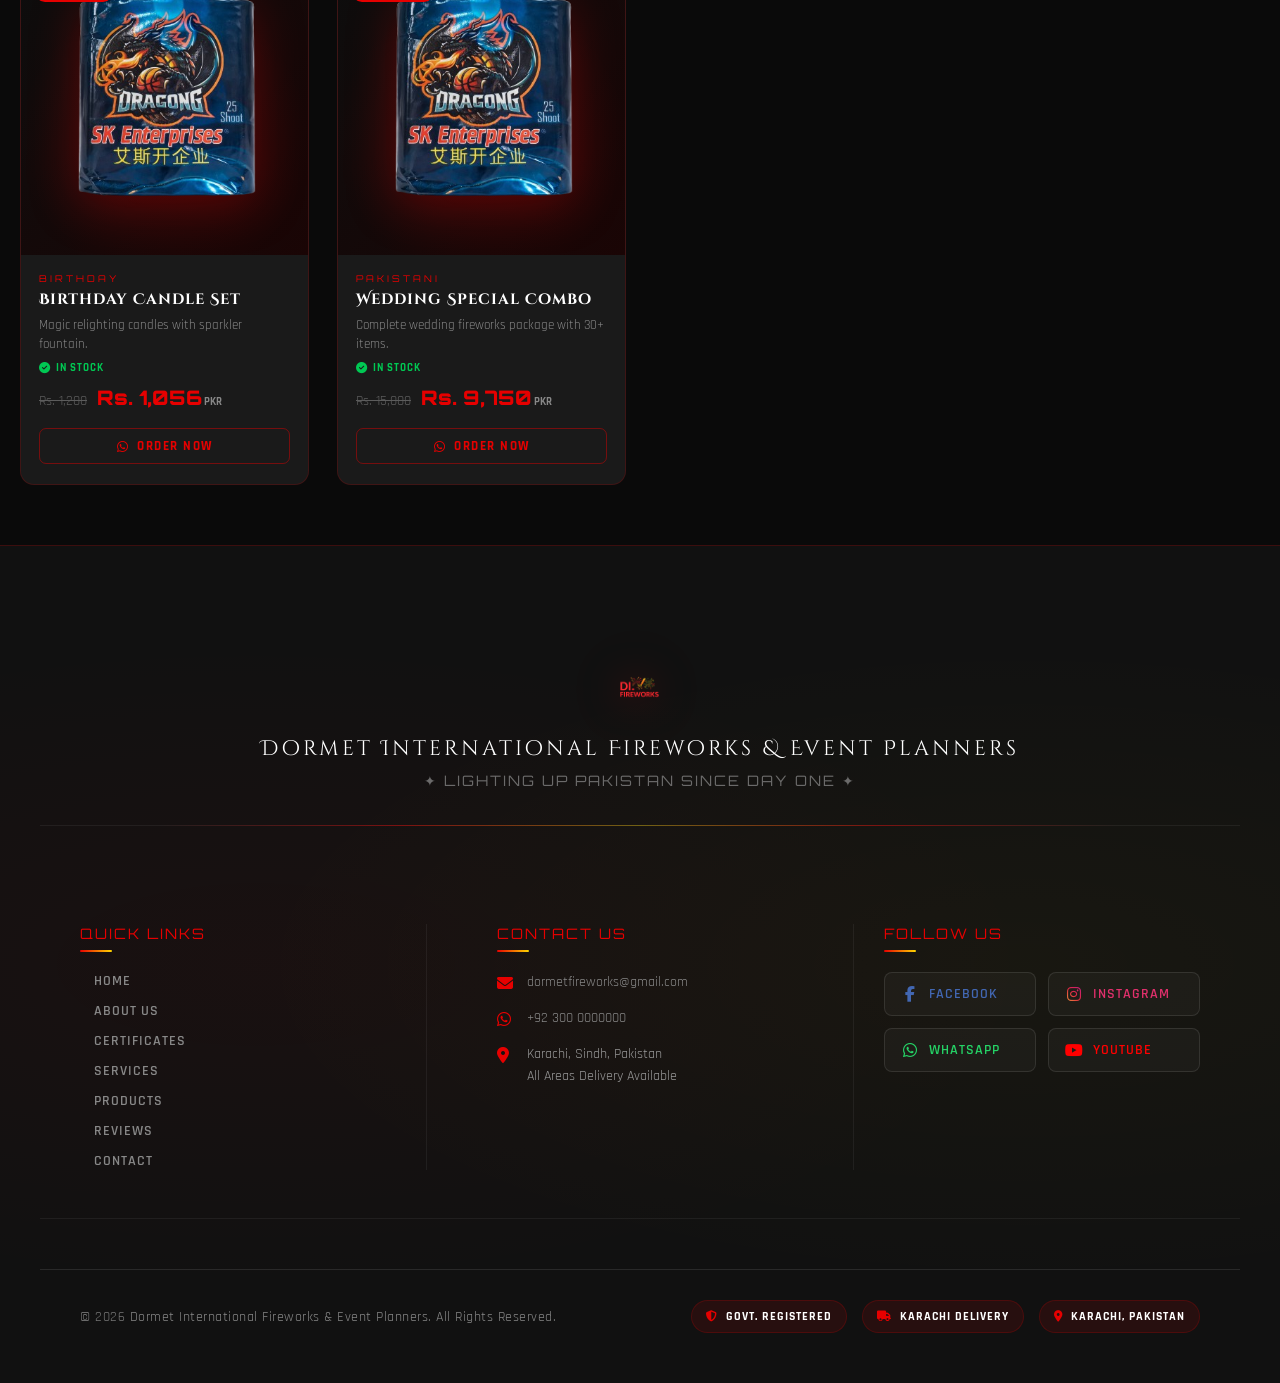
<file: products.html>
<!DOCTYPE html>
<html lang="en" data-theme="dark">
<head>
  <meta charset="UTF-8"/>
  <meta name="viewport" content="width=device-width, initial-scale=1.0"/>
  <title>Products | DI.Fireworks</title>
  <link rel="stylesheet" href="style.css"/>
  <link rel="stylesheet" href="products.css">
  <link href="https://fonts.googleapis.com/css2?family=Cinzel+Decorative:wght@700;900&family=Rajdhani:wght@400;500;600;700&family=Orbitron:wght@400;700;900&display=swap" rel="stylesheet"/>
  <link rel="stylesheet" href="https://cdnjs.cloudflare.com/ajax/libs/font-awesome/6.5.0/css/all.min.css"/>
  <style>
    /* ─── CATEGORY TABS ─── */
    .category-tabs-wrapper {
      display: flex;
      justify-content: center;
      flex-wrap: wrap;
      gap: 12px;
      padding: 36px 20px 10px;
    }
    .cat-tab {
      display: flex;
      align-items: center;
      gap: 8px;
      padding: 10px 24px;
      border-radius: 50px;
      border: 2px solid var(--gold, #c9a84c);
      background: transparent;
      color: var(--gold, #c9a84c);
      font-family: 'Rajdhani', sans-serif;
      font-size: 15px;
      font-weight: 600;
      letter-spacing: 0.5px;
      cursor: pointer;
      transition: background 0.25s, color 0.25s, transform 0.2s;
    }
    .cat-tab:hover { transform: translateY(-2px); }
    .cat-tab.active {
      background: var(--gold, #c9a84c);
      color: #111;
    }
    .cat-tab i { font-size: 16px; }

    /* ─── CATEGORY SECTION HEADING ─── */
    .cat-section-heading {
      text-align: center;
      padding: 50px 20px 10px;
      position: relative;
    }
    .cat-section-heading h2 {
      font-family: 'Orbitron', sans-serif;
      font-size: clamp(22px, 5vw, 38px);
      font-weight: 900;
      letter-spacing: 2px;
      margin: 0 0 6px;
    }
    .cat-section-heading h2 span { color: var(--gold, #c9a84c); }
    .cat-section-heading p {
      font-family: 'Rajdhani', sans-serif;
      font-size: 15px;
      opacity: 0.6;
      margin: 0;
    }
    .cat-divider {
      width: 80px;
      height: 3px;
      background: var(--gold, #c9a84c);
      margin: 14px auto 0;
      border-radius: 2px;
    }

    /* ─── SUB-CATEGORY PILLS ─── */
    .sub-cat-pills {
      display: flex;
      flex-wrap: wrap;
      justify-content: center;
      gap: 10px;
      padding: 22px 20px 10px;
    }
    .sub-pill {
      padding: 6px 18px;
      border-radius: 30px;
      border: 1.5px solid rgba(201,168,76,0.45);
      background: rgba(201,168,76,0.08);
      color: var(--gold, #c9a84c);
      font-family: 'Rajdhani', sans-serif;
      font-size: 13px;
      font-weight: 600;
      cursor: pointer;
      transition: background 0.2s, color 0.2s;
    }
    .sub-pill.active,
    .sub-pill:hover {
      background: var(--gold, #c9a84c);
      color: #111;
    }

    /* ─── CATEGORY BLOCK WRAPPER ─── */
    .cat-block { display: none; }
    .cat-block.visible { display: block; }

    /* ─── EXTERNAL MOBILE SOUND BUTTON ─── */
    #sound-toggle-external {
      display: none !important;
      width: 36px;
      height: 36px;
      min-width: 36px;
      max-width: 36px;
      padding: 0;
      margin: 0;
      margin-left: 6px;
      border-radius: 8px;
      font-size: 13px;
      align-items: center;
      justify-content: center;
      cursor: pointer;
      border: none;
      background: transparent;
      color: inherit;
      flex-shrink: 0;
      order: 2;
      transition: background 0.2s, color 0.2s;
    }
    #sound-toggle-external:hover,
    #sound-toggle-external:active {
      background: rgba(255,255,255,0.08);
    }
    @media (max-width: 900px) {
      #sound-toggle-external {
        display: flex !important;
      }
    }
  </style>
</head>
<body>

<!-- ══════════════ NAVBAR ══════════════ -->
<nav id="navbar">
  <div class="nav-pill">
    <div class="hamburger" id="hamburger">
      <span></span><span></span><span></span>
    </div>

    <div class="nav-logo">
      <a href="index.html" class="logo-link">
        <img src="di-logo.png" alt="DI Fireworks" class="nav-logo-img"/>
      </a>
    </div>

    <!-- Sound button: right side of logo on mobile, invisible on desktop -->
    <button id="sound-toggle-external" title="Toggle Sound">
      <i class="fas fa-volume-xmark" id="sound-icon-external"></i>
    </button>

    <!-- Desktop links -->
    <ul class="nav-links" id="nav-links">
      <li><a href="index.html"              class="nav-link">Home</a></li>
      <li><a href="index.html#about"        class="nav-link">About</a></li>
      <li><a href="index.html#certificates" class="nav-link">Certificates</a></li>
      <li><a href="index.html#services"     class="nav-link">Services</a></li>
      <li><a href="products.html"           class="nav-link active">Products</a></li>
      <li><a href="index.html#reviews"      class="nav-link">Reviews</a></li>
      <li><a href="index.html#contact"      class="nav-link">Contact</a></li>
    </ul>

    <!-- Desktop + MOBILE right-side actions -->
    <div class="nav-actions" id="nav-actions">
      <a href="tel:+923000000000" class="icon-btn" title="Call Us"><i class="fas fa-phone-alt"></i></a>
      <a href="#" class="icon-btn gold" title="Our Location" onclick="openMap();return false;"><i class="fas fa-map-marker-alt"></i></a>
      <button id="sound-toggle" class="icon-btn sound-btn" title="Toggle Sound"><i class="fas fa-volume-xmark" id="sound-icon"></i></button>
      <button class="theme-btn" id="theme-toggle" title="Toggle Theme" onclick="toggleTheme()">
        <i class="fas fa-moon" id="theme-icon"></i>
      </button>
    </div>
  </div>

  <!-- MOBILE DROPDOWN — only nav links -->
  <div class="mobile-menu" id="mobile-menu">
    <ul class="mobile-nav-links">
      <li><a href="index.html"              class="nav-link mobile-link">Home</a></li>
      <li><a href="index.html#about"        class="nav-link mobile-link">About</a></li>
      <li><a href="index.html#certificates" class="nav-link mobile-link">Certificates</a></li>
      <li><a href="index.html#services"     class="nav-link mobile-link">Services</a></li>
      <li><a href="products.html"           class="nav-link mobile-link active">Products</a></li>
      <li><a href="index.html#reviews"      class="nav-link mobile-link">Reviews</a></li>
      <li><a href="index.html#contact"      class="nav-link mobile-link">Contact</a></li>
    </ul>
    <div class="mobile-actions">
      <a href="tel:+923000000000" class="mobile-action-btn" title="Call Us">
        <i class="fas fa-phone-alt"></i><span>Call Us</span>
      </a>
      <a href="#" class="mobile-action-btn gold" title="Our Location" onclick="openMap();closeMobileMenu();return false;">
        <i class="fas fa-map-marker-alt"></i><span>Location</span>
      </a>
    </div>
  </div>
</nav>

<!-- ══════════════ PAGE HEADER ══════════════ -->
<div class="page-header">
  <h1>Our <span>Products</span></h1>
  <p>Premium Fireworks & Birthday Supplies · Karachi Delivery Available</p>
</div>

<!-- ══════════════ CATEGORY TABS ══════════════ -->
<div class="category-tabs-wrapper">
  <button class="cat-tab active" onclick="showCat('all')">
    <i class="fas fa-th"></i> All Products
  </button>
  <button class="cat-tab" onclick="showCat('pakistani')">
    <i class="fas fa-star-and-crescent"></i> Pakistani
  </button>
  <button class="cat-tab" onclick="showCat('chinese')">
    <i class="fas fa-dragon"></i> Chinese
  </button>
  <button class="cat-tab" onclick="showCat('birthday')">
    <i class="fas fa-birthday-cake"></i> Birthday
  </button>
</div>

<!-- ══════════════ PRODUCTS SECTION ══════════════ -->
<section class="products-section">

  <!-- ── ALL PRODUCTS ── -->
  <div class="cat-block visible" id="block-all">
    <div class="products-grid">
      <div class="prod-card-new">
        <span class="prod-discount-badge">20% OFF</span>
        <div class="prod-img-area"><img src="1 product.png" alt="Premium Firework Box"/></div>
        <div class="prod-card-body">
          <span class="prod-card-sub">Pakistani</span>
          <h3 class="prod-card-name">Premium Firework Box</h3>
          <p class="prod-card-desc">High-quality fireworks box with 20+ items perfect for celebrations.</p>
          <span class="prod-card-stock"><i class="fas fa-check-circle"></i> In Stock</span>
          <div class="prod-card-prices">
            <span class="prod-old-price">Rs. 5,000</span>
            <span class="prod-new-price">Rs. 4,000<span class="prod-pkr">PKR</span></span>
          </div>
          <button class="prod-card-btn"><i class="fab fa-whatsapp"></i> Order Now</button>
        </div>
      </div>
      <div class="prod-card-new">
        <span class="prod-discount-badge">15% OFF</span>
        <div class="prod-img-area"><img src="1 product.png" alt="Sky Shooter Pro"/></div>
        <div class="prod-card-body">
          <span class="prod-card-sub">China</span>
          <h3 class="prod-card-name">Sky Shooter Pro</h3>
          <p class="prod-card-desc">Professional grade sky shooter with 50m height reach.</p>
          <span class="prod-card-stock"><i class="fas fa-check-circle"></i> In Stock</span>
          <div class="prod-card-prices">
            <span class="prod-old-price">Rs. 3,500</span>
            <span class="prod-new-price">Rs. 2,975<span class="prod-pkr">PKR</span></span>
          </div>
          <button class="prod-card-btn"><i class="fab fa-whatsapp"></i> Order Now</button>
        </div>
      </div>
      <div class="prod-card-new">
        <span class="prod-discount-badge">25% OFF</span>
        <div class="prod-img-area"><img src="1 product.png" alt="Birthday Sparkle Pack"/></div>
        <div class="prod-card-body">
          <span class="prod-card-sub">Birthday</span>
          <h3 class="prod-card-name">Birthday Sparkle Pack</h3>
          <p class="prod-card-desc">Complete birthday celebration pack with sparklers and candles.</p>
          <span class="prod-card-stock low"><i class="fas fa-exclamation-circle"></i> Low Stock</span>
          <div class="prod-card-prices">
            <span class="prod-old-price">Rs. 2,000</span>
            <span class="prod-new-price">Rs. 1,500<span class="prod-pkr">PKR</span></span>
          </div>
          <button class="prod-card-btn"><i class="fab fa-whatsapp"></i> Order Now</button>
        </div>
      </div>
      <div class="prod-card-new">
        <span class="prod-discount-badge">10% OFF</span>
        <div class="prod-img-area"><img src="1 product.png" alt="Golden Fountain"/></div>
        <div class="prod-card-body">
          <span class="prod-card-sub">Pakistani</span>
          <h3 class="prod-card-name">Golden Fountain</h3>
          <p class="prod-card-desc">Beautiful golden fountain firework with 2-minute duration.</p>
          <span class="prod-card-stock"><i class="fas fa-check-circle"></i> In Stock</span>
          <div class="prod-card-prices">
            <span class="prod-old-price">Rs. 1,500</span>
            <span class="prod-new-price">Rs. 1,350<span class="prod-pkr">PKR</span></span>
          </div>
          <button class="prod-card-btn"><i class="fab fa-whatsapp"></i> Order Now</button>
        </div>
      </div>
      <div class="prod-card-new">
        <span class="prod-discount-badge">30% OFF</span>
        <div class="prod-img-area"><img src="1 product.png" alt="Mega Celebration Kit"/></div>
        <div class="prod-card-body">
          <span class="prod-card-sub">China</span>
          <h3 class="prod-card-name">Mega Celebration Kit</h3>
          <p class="prod-card-desc">Ultimate celebration kit with 50+ premium fireworks.</p>
          <span class="prod-card-stock"><i class="fas fa-check-circle"></i> In Stock</span>
          <div class="prod-card-prices">
            <span class="prod-old-price">Rs. 10,000</span>
            <span class="prod-new-price">Rs. 7,000<span class="prod-pkr">PKR</span></span>
          </div>
          <button class="prod-card-btn"><i class="fab fa-whatsapp"></i> Order Now</button>
        </div>
      </div>
      <div class="prod-card-new">
        <div class="prod-img-area"><img src="1 product.png" alt="Party Popper Set"/></div>
        <div class="prod-card-body">
          <span class="prod-card-sub">Birthday</span>
          <h3 class="prod-card-name">Party Popper Set</h3>
          <p class="prod-card-desc">10 colorful party poppers perfect for any celebration.</p>
          <span class="prod-card-stock"><i class="fas fa-check-circle"></i> In Stock</span>
          <div class="prod-card-prices">
            <span class="prod-old-price">Rs. 800</span>
            <span class="prod-new-price">Rs. 800<span class="prod-pkr">PKR</span></span>
          </div>
          <button class="prod-card-btn"><i class="fab fa-whatsapp"></i> Order Now</button>
        </div>
      </div>
      <div class="prod-card-new">
        <span class="prod-discount-badge">18% OFF</span>
        <div class="prod-img-area"><img src="1 product.png" alt="Rocket Launcher Pack"/></div>
        <div class="prod-card-body">
          <span class="prod-card-sub">Pakistani</span>
          <h3 class="prod-card-name">Rocket Launcher Pack</h3>
          <p class="prod-card-desc">12 premium rockets with colorful explosions.</p>
          <span class="prod-card-stock out"><i class="fas fa-times-circle"></i> Out of Stock</span>
          <div class="prod-card-prices">
            <span class="prod-old-price">Rs. 4,500</span>
            <span class="prod-new-price">Rs. 3,690<span class="prod-pkr">PKR</span></span>
          </div>
          <button class="prod-card-btn"><i class="fab fa-whatsapp"></i> Order Now</button>
        </div>
      </div>
      <div class="prod-card-new">
        <span class="prod-discount-badge">22% OFF</span>
        <div class="prod-img-area"><img src="1 product.png" alt="Color Smoke Bombs"/></div>
        <div class="prod-card-body">
          <span class="prod-card-sub">China</span>
          <h3 class="prod-card-name">Color Smoke Bombs</h3>
          <p class="prod-card-desc">5 colorful smoke bombs for photography and events.</p>
          <span class="prod-card-stock low"><i class="fas fa-exclamation-circle"></i> Low Stock</span>
          <div class="prod-card-prices">
            <span class="prod-old-price">Rs. 2,500</span>
            <span class="prod-new-price">Rs. 1,950<span class="prod-pkr">PKR</span></span>
          </div>
          <button class="prod-card-btn"><i class="fab fa-whatsapp"></i> Order Now</button>
        </div>
      </div>
      <div class="prod-card-new">
        <span class="prod-discount-badge">12% OFF</span>
        <div class="prod-img-area"><img src="1 product.png" alt="Birthday Candle Set"/></div>
        <div class="prod-card-body">
          <span class="prod-card-sub">Birthday</span>
          <h3 class="prod-card-name">Birthday Candle Set</h3>
          <p class="prod-card-desc">Magic relighting candles with sparkler fountain.</p>
          <span class="prod-card-stock"><i class="fas fa-check-circle"></i> In Stock</span>
          <div class="prod-card-prices">
            <span class="prod-old-price">Rs. 1,200</span>
            <span class="prod-new-price">Rs. 1,056<span class="prod-pkr">PKR</span></span>
          </div>
          <button class="prod-card-btn"><i class="fab fa-whatsapp"></i> Order Now</button>
        </div>
      </div>
      <div class="prod-card-new">
        <span class="prod-discount-badge">35% OFF</span>
        <div class="prod-img-area"><img src="1 product.png" alt="Wedding Special Combo"/></div>
        <div class="prod-card-body">
          <span class="prod-card-sub">Pakistani</span>
          <h3 class="prod-card-name">Wedding Special Combo</h3>
          <p class="prod-card-desc">Complete wedding fireworks package with 30+ items.</p>
          <span class="prod-card-stock"><i class="fas fa-check-circle"></i> In Stock</span>
          <div class="prod-card-prices">
            <span class="prod-old-price">Rs. 15,000</span>
            <span class="prod-new-price">Rs. 9,750<span class="prod-pkr">PKR</span></span>
          </div>
          <button class="prod-card-btn"><i class="fab fa-whatsapp"></i> Order Now</button>
        </div>
      </div>
    </div>
  </div>

  <!-- ══ PAKISTANI PRODUCTS BLOCK ══ -->
  <div class="cat-block" id="block-pakistani">
    <div class="cat-section-heading">
      <h2>🇵🇰 <span>Pakistani</span> Fireworks</h2>
      <p>Proudly made in Pakistan · Trusted quality for every celebration</p>
      <div class="cat-divider"></div>
    </div>
    <div class="sub-cat-pills">
      <button class="sub-pill active" onclick="filterSubCat(this, 'pk-all')">All</button>
      <button class="sub-pill" onclick="filterSubCat(this, 'pk-fountains')">Fountains</button>
      <button class="sub-pill" onclick="filterSubCat(this, 'pk-rockets')">Rockets</button>
      <button class="sub-pill" onclick="filterSubCat(this, 'pk-boxes')">Gift Boxes</button>
      <button class="sub-pill" onclick="filterSubCat(this, 'pk-wedding')">Wedding</button>
    </div>
    <div class="products-grid">
      <div class="prod-card-new" data-pk="pk-all pk-boxes">
        <span class="prod-discount-badge">20% OFF</span>
        <div class="prod-img-area"><img src="1 product.png" alt="Premium Firework Box"/></div>
        <div class="prod-card-body">
          <span class="prod-card-sub">Pakistani · Gift Box</span>
          <h3 class="prod-card-name">Premium Firework Box</h3>
          <p class="prod-card-desc">High-quality fireworks box with 20+ items perfect for celebrations.</p>
          <span class="prod-card-stock"><i class="fas fa-check-circle"></i> In Stock</span>
          <div class="prod-card-prices">
            <span class="prod-old-price">Rs. 5,000</span>
            <span class="prod-new-price">Rs. 4,000<span class="prod-pkr">PKR</span></span>
          </div>
          <button class="prod-card-btn"><i class="fab fa-whatsapp"></i> Order Now</button>
        </div>
      </div>
      <div class="prod-card-new" data-pk="pk-all pk-fountains">
        <span class="prod-discount-badge">10% OFF</span>
        <div class="prod-img-area"><img src="1 product.png" alt="Golden Fountain"/></div>
        <div class="prod-card-body">
          <span class="prod-card-sub">Pakistani · Fountain</span>
          <h3 class="prod-card-name">Golden Fountain</h3>
          <p class="prod-card-desc">Beautiful golden fountain firework with 2-minute duration.</p>
          <span class="prod-card-stock"><i class="fas fa-check-circle"></i> In Stock</span>
          <div class="prod-card-prices">
            <span class="prod-old-price">Rs. 1,500</span>
            <span class="prod-new-price">Rs. 1,350<span class="prod-pkr">PKR</span></span>
          </div>
          <button class="prod-card-btn"><i class="fab fa-whatsapp"></i> Order Now</button>
        </div>
      </div>
      <div class="prod-card-new" data-pk="pk-all pk-rockets">
        <span class="prod-discount-badge">18% OFF</span>
        <div class="prod-img-area"><img src="1 product.png" alt="Rocket Launcher Pack"/></div>
        <div class="prod-card-body">
          <span class="prod-card-sub">Pakistani · Rockets</span>
          <h3 class="prod-card-name">Rocket Launcher Pack</h3>
          <p class="prod-card-desc">12 premium rockets with colorful explosions.</p>
          <span class="prod-card-stock out"><i class="fas fa-times-circle"></i> Out of Stock</span>
          <div class="prod-card-prices">
            <span class="prod-old-price">Rs. 4,500</span>
            <span class="prod-new-price">Rs. 3,690<span class="prod-pkr">PKR</span></span>
          </div>
          <button class="prod-card-btn"><i class="fab fa-whatsapp"></i> Order Now</button>
        </div>
      </div>
      <div class="prod-card-new" data-pk="pk-all pk-wedding">
        <span class="prod-discount-badge">35% OFF</span>
        <div class="prod-img-area"><img src="1 product.png" alt="Wedding Special Combo"/></div>
        <div class="prod-card-body">
          <span class="prod-card-sub">Pakistani · Wedding</span>
          <h3 class="prod-card-name">Wedding Special Combo</h3>
          <p class="prod-card-desc">Complete wedding fireworks package with 30+ items.</p>
          <span class="prod-card-stock"><i class="fas fa-check-circle"></i> In Stock</span>
          <div class="prod-card-prices">
            <span class="prod-old-price">Rs. 15,000</span>
            <span class="prod-new-price">Rs. 9,750<span class="prod-pkr">PKR</span></span>
          </div>
          <button class="prod-card-btn"><i class="fab fa-whatsapp"></i> Order Now</button>
        </div>
      </div>
    </div>
  </div>

  <!-- ══ CHINESE PRODUCTS BLOCK ══ -->
  <div class="cat-block" id="block-chinese">
    <div class="cat-section-heading">
      <h2>🇨🇳 <span>Chinese</span> Fireworks</h2>
      <p>Premium imported fireworks · Vibrant colors, massive heights</p>
      <div class="cat-divider"></div>
    </div>
    <div class="sub-cat-pills">
      <button class="sub-pill active" onclick="filterSubCat(this, 'cn-all')">All</button>
      <button class="sub-pill" onclick="filterSubCat(this, 'cn-shooters')">Sky Shooters</button>
      <button class="sub-pill" onclick="filterSubCat(this, 'cn-kits')">Mega Kits</button>
      <button class="sub-pill" onclick="filterSubCat(this, 'cn-smoke')">Smoke Bombs</button>
    </div>
    <div class="products-grid">
      <div class="prod-card-new" data-cn="cn-all cn-shooters">
        <span class="prod-discount-badge">15% OFF</span>
        <div class="prod-img-area"><img src="1 product.png" alt="Sky Shooter Pro"/></div>
        <div class="prod-card-body">
          <span class="prod-card-sub">China · Sky Shooter</span>
          <h3 class="prod-card-name">Sky Shooter Pro</h3>
          <p class="prod-card-desc">Professional grade sky shooter with 50m height reach.</p>
          <span class="prod-card-stock"><i class="fas fa-check-circle"></i> In Stock</span>
          <div class="prod-card-prices">
            <span class="prod-old-price">Rs. 3,500</span>
            <span class="prod-new-price">Rs. 2,975<span class="prod-pkr">PKR</span></span>
          </div>
          <button class="prod-card-btn"><i class="fab fa-whatsapp"></i> Order Now</button>
        </div>
      </div>
      <div class="prod-card-new" data-cn="cn-all cn-kits">
        <span class="prod-discount-badge">30% OFF</span>
        <div class="prod-img-area"><img src="1 product.png" alt="Mega Celebration Kit"/></div>
        <div class="prod-card-body">
          <span class="prod-card-sub">China · Mega Kit</span>
          <h3 class="prod-card-name">Mega Celebration Kit</h3>
          <p class="prod-card-desc">Ultimate celebration kit with 50+ premium fireworks.</p>
          <span class="prod-card-stock"><i class="fas fa-check-circle"></i> In Stock</span>
          <div class="prod-card-prices">
            <span class="prod-old-price">Rs. 10,000</span>
            <span class="prod-new-price">Rs. 7,000<span class="prod-pkr">PKR</span></span>
          </div>
          <button class="prod-card-btn"><i class="fab fa-whatsapp"></i> Order Now</button>
        </div>
      </div>
      <div class="prod-card-new" data-cn="cn-all cn-smoke">
        <span class="prod-discount-badge">22% OFF</span>
        <div class="prod-img-area"><img src="1 product.png" alt="Color Smoke Bombs"/></div>
        <div class="prod-card-body">
          <span class="prod-card-sub">China · Smoke</span>
          <h3 class="prod-card-name">Color Smoke Bombs</h3>
          <p class="prod-card-desc">5 colorful smoke bombs for photography and events.</p>
          <span class="prod-card-stock low"><i class="fas fa-exclamation-circle"></i> Low Stock</span>
          <div class="prod-card-prices">
            <span class="prod-old-price">Rs. 2,500</span>
            <span class="prod-new-price">Rs. 1,950<span class="prod-pkr">PKR</span></span>
          </div>
          <button class="prod-card-btn"><i class="fab fa-whatsapp"></i> Order Now</button>
        </div>
      </div>
    </div>
  </div>

  <!-- ══ BIRTHDAY PRODUCTS BLOCK ══ -->
  <div class="cat-block" id="block-birthday">
    <div class="cat-section-heading">
      <h2>🎂 <span>Birthday</span> Supplies</h2>
      <p>Make every birthday magical · Sparklers, candles & party poppers</p>
      <div class="cat-divider"></div>
    </div>
    <div class="sub-cat-pills">
      <button class="sub-pill active" onclick="filterSubCat(this, 'bd-all')">All</button>
      <button class="sub-pill" onclick="filterSubCat(this, 'bd-sparklers')">Sparklers</button>
      <button class="sub-pill" onclick="filterSubCat(this, 'bd-candles')">Candles</button>
      <button class="sub-pill" onclick="filterSubCat(this, 'bd-poppers')">Poppers</button>
    </div>
    <div class="products-grid">
      <div class="prod-card-new" data-bd="bd-all bd-sparklers">
        <span class="prod-discount-badge">25% OFF</span>
        <div class="prod-img-area"><img src="1 product.png" alt="Birthday Sparkle Pack"/></div>
        <div class="prod-card-body">
          <span class="prod-card-sub">Birthday · Sparklers</span>
          <h3 class="prod-card-name">Birthday Sparkle Pack</h3>
          <p class="prod-card-desc">Complete birthday celebration pack with sparklers and candles.</p>
          <span class="prod-card-stock low"><i class="fas fa-exclamation-circle"></i> Low Stock</span>
          <div class="prod-card-prices">
            <span class="prod-old-price">Rs. 2,000</span>
            <span class="prod-new-price">Rs. 1,500<span class="prod-pkr">PKR</span></span>
          </div>
          <button class="prod-card-btn"><i class="fab fa-whatsapp"></i> Order Now</button>
        </div>
      </div>
      <div class="prod-card-new" data-bd="bd-all bd-poppers">
        <div class="prod-img-area"><img src="1 product.png" alt="Party Popper Set"/></div>
        <div class="prod-card-body">
          <span class="prod-card-sub">Birthday · Poppers</span>
          <h3 class="prod-card-name">Party Popper Set</h3>
          <p class="prod-card-desc">10 colorful party poppers perfect for any celebration.</p>
          <span class="prod-card-stock"><i class="fas fa-check-circle"></i> In Stock</span>
          <div class="prod-card-prices">
            <span class="prod-old-price">Rs. 800</span>
            <span class="prod-new-price">Rs. 800<span class="prod-pkr">PKR</span></span>
          </div>
          <button class="prod-card-btn"><i class="fab fa-whatsapp"></i> Order Now</button>
        </div>
      </div>
      <div class="prod-card-new" data-bd="bd-all bd-candles">
        <span class="prod-discount-badge">12% OFF</span>
        <div class="prod-img-area"><img src="1 product.png" alt="Birthday Candle Set"/></div>
        <div class="prod-card-body">
          <span class="prod-card-sub">Birthday · Candles</span>
          <h3 class="prod-card-name">Birthday Candle Set</h3>
          <p class="prod-card-desc">Magic relighting candles with sparkler fountain.</p>
          <span class="prod-card-stock"><i class="fas fa-check-circle"></i> In Stock</span>
          <div class="prod-card-prices">
            <span class="prod-old-price">Rs. 1,200</span>
            <span class="prod-new-price">Rs. 1,056<span class="prod-pkr">PKR</span></span>
          </div>
          <button class="prod-card-btn"><i class="fab fa-whatsapp"></i> Order Now</button>
        </div>
      </div>
    </div>
  </div>

</section>

<!-- ══════════════ FOOTER ══════════════ -->
<footer id="footer">
  <div class="footer-inner">
    <div class="footer-brand">
      <img src="di-logo.png" alt="DI Fireworks" class="footer-logo-img"/>
      <div class="footer-brand-name">Dormet International Fireworks &amp; Event Planners</div>
      <div class="footer-brand-tagline">✦ Lighting Up Pakistan Since Day One ✦</div>
    </div>
    <div class="footer-cols">
      <div class="footer-col">
        <div class="footer-col-title">Quick Links</div>
        <nav class="footer-nav-links">
          <a href="index.html#home">Home</a>
          <a href="index.html#about">About Us</a>
          <a href="index.html#certificates">Certificates</a>
          <a href="index.html#services">Services</a>
          <a href="products.html">Products</a>
          <a href="index.html#reviews">Reviews</a>
          <a href="index.html#contact">Contact</a>
        </nav>
      </div>
      <div class="footer-col">
        <div class="footer-col-title">Contact Us</div>
        <div class="footer-contact-list">
          <div class="footer-contact-item"><i class="fas fa-envelope"></i><span><a href="mailto:dormetfireworks@gmail.com">dormetfireworks@gmail.com</a></span></div>
          <div class="footer-contact-item"><i class="fab fa-whatsapp"></i><span><a href="https://wa.me/923000000000">+92 300 0000000</a></span></div>
          <div class="footer-contact-item"><i class="fas fa-map-marker-alt"></i><span>Karachi, Sindh, Pakistan<br/>All Areas Delivery Available</span></div>
        </div>
      </div>
      <div class="footer-col">
        <div class="footer-col-title">Follow Us</div>
        <div class="footer-social-grid">
          <a href="#" class="footer-social-item fb"><i class="fab fa-facebook-f"></i> Facebook</a>
          <a href="#" class="footer-social-item ig"><i class="fab fa-instagram"></i> Instagram</a>
          <a href="#" class="footer-social-item wa"><i class="fab fa-whatsapp"></i> WhatsApp</a>
          <a href="#" class="footer-social-item yt"><i class="fab fa-youtube"></i> YouTube</a>
        </div>
      </div>
    </div>
    <div class="footer-bottom">
      <p class="footer-bottom-copy">&copy; <span id="year2"></span> Dormet International Fireworks &amp; Event Planners. All Rights Reserved.</p>
      <div class="footer-bottom-badges">
        <span class="footer-badge"><i class="fas fa-shield-alt"></i> Govt. Registered</span>
        <span class="footer-badge"><i class="fas fa-truck"></i> Karachi Delivery</span>
        <span class="footer-badge"><i class="fas fa-map-marker-alt"></i> Karachi, Pakistan</span>
      </div>
    </div>
  </div>
</footer>

<!-- MAP MODAL -->
<div id="map-modal" class="modal-overlay">
  <div class="modal-box map-modal-box">
    <button class="modal-close" onclick="closeMap()"><i class="fas fa-times"></i></button>
    <h3><i class="fas fa-map-marker-alt"></i> Our Location – Karachi</h3>
    <div class="map-embed">
      <iframe src="https://www.google.com/maps/embed?pb=!1m18!1m12!1m3!1d462960.6983946719!2d66.99052374999999!3d24.860966150000005!2m3!1f0!2f0!3f0!3m2!1i1024!2i768!4f13.1!3m3!1m2!1s0x3eb33e06651d4bbf%3A0x9cf92f44555a0c23!2sKarachi%2C%20Karachi%20City%2C%20Sindh!5e0!3m2!1sen!2spk!4v1700000000000!5m2!1sen!2spk" width="100%" height="350" style="border:0;border-radius:8px;" allowfullscreen="" loading="lazy"></iframe>
    </div>
  </div>
</div>

<!-- ══════════════ SCRIPTS ══════════════ -->
<script>
  // ── Theme ──
  function toggleTheme() {
    var html  = document.documentElement;
    var next  = html.getAttribute("data-theme") === "dark" ? "light" : "dark";
    html.setAttribute("data-theme", next);
    var icon = document.getElementById("theme-icon");
    if (icon) icon.className = next === "dark" ? "fas fa-moon" : "fas fa-sun";
  }

  // ── Map ──
  function openMap()  { document.getElementById("map-modal").style.display = "flex"; }
  function closeMap() { document.getElementById("map-modal").style.display = "none"; }
  document.getElementById("map-modal").addEventListener("click", function(e) {
    if (e.target === e.currentTarget) closeMap();
  });

  // ── Hamburger — bulletproof: uses capture phase so products.js can't block it ──
  var hamburger  = document.getElementById("hamburger");
  var mobileMenu = document.getElementById("mobile-menu");

  hamburger.addEventListener("click", function(e) {
    e.stopPropagation();          // prevent anything else from eating this click
    e.preventDefault();           // prevent default link behavior if any
    hamburger.classList.toggle("open");
    mobileMenu.classList.toggle("open");
  }, true);                       // true = capture phase, runs BEFORE products.js handlers

  function closeMobileMenu() {
    hamburger.classList.remove("open");
    mobileMenu.classList.remove("open");
  }

  // Close when a mobile link is clicked
  document.querySelectorAll(".mobile-link").forEach(function(link) {
    link.addEventListener("click", closeMobileMenu);
  });

  // ── External sound button — wire to main, sync icon via MutationObserver ──
  (function() {
    var extBtn  = document.getElementById("sound-toggle-external");
    var mainBtn = document.getElementById("sound-toggle");
    var mainIcn = document.getElementById("sound-icon");
    var extIcn  = document.getElementById("sound-icon-external");

    if (extBtn && mainBtn) {
      extBtn.addEventListener("click", function(e) {
        e.stopPropagation();
        mainBtn.click();
      });
    }
    if (mainIcn && extIcn) {
      extIcn.className = mainIcn.className;
      new MutationObserver(function() {
        extIcn.className = mainIcn.className;
      }).observe(mainIcn, { attributes: true, attributeFilter: ["class"] });
    }
  })();

  // ── Category Tabs ──
  function showCat(cat) {
    document.querySelectorAll(".cat-block").forEach(function(b) { b.classList.remove("visible"); });
    document.getElementById("block-" + cat).classList.add("visible");
    document.querySelectorAll(".cat-tab").forEach(function(t) { t.classList.remove("active"); });
    if (event && event.currentTarget) event.currentTarget.classList.add("active");
    document.querySelector(".products-section").scrollIntoView({ behavior: "smooth", block: "start" });
  }

  // ── Sub-category Pills ──
  function filterSubCat(btn, key) {
    btn.closest(".sub-cat-pills").querySelectorAll(".sub-pill").forEach(function(p) { p.classList.remove("active"); });
    btn.classList.add("active");
    var prefix = key.split("-")[0];
    var attrMap = { pk: "data-pk", cn: "data-cn", bd: "data-bd" };
    var attr    = attrMap[prefix];
    btn.closest(".cat-block").querySelectorAll(".prod-card-new[" + attr + "]").forEach(function(card) {
      var cats = card.getAttribute(attr).split(" ");
      card.style.display = cats.indexOf(key) !== -1 ? "" : "none";
    });
  }

  // ── Footer Year ──
  document.getElementById("year2").textContent = new Date().getFullYear();
</script>
<script src="products.js"></script>
</body>
</html>
</file>
<file: style.css>
/* =========================================
   DI.Fireworks — style.css
   ========================================= */

/* ===== VARIABLES ===== */
:root {
  --red: #e60000;
  --red-dark: #a00000;
  --gold: #ffd700;
  --glow-red: 0 0 20px rgba(230,0,0,0.6), 0 0 40px rgba(230,0,0,0.3);
  --nav-h: 80px;
  --font-display: 'Cinzel Decorative', serif;
  --font-body: 'Rajdhani', sans-serif;
  --font-accent: 'Orbitron', monospace;
}

/* ===== DARK THEME ===== */
[data-theme="dark"] {
  --bg:    #0a0a0a;
  --bg2:   #111111;
  --bg3:   #1a1a1a;
  --text:  #ffffff;
  --text2: #e0e0e0;
  --gray:  #999999;
  --border: rgba(230,0,0,0.28);
  --glass: rgba(8,8,8,0.68);
  --hero-bg: radial-gradient(ellipse at center, #1a0000 0%, #000 70%);
  --input-bg: #111111;
  --card-bg: #161616;
  --nav-bg: rgba(10,10,10,0.72);
  --nav-border: rgba(230,0,0,0.22);
  --mobile-menu-bg: rgba(8,8,8,0.97);
  --footer-bg: #0d0d0d;
  --footer-top: #111111;
}

/* ===== LIGHT THEME ===== */
[data-theme="light"] {
  --bg:    #faf7f4;
  --bg2:   #ffffff;
  --bg3:   #f2ede8;
  --text:  #1a1010;
  --text2: #2d1a1a;
  --gray:  #6b5c5c;
  --border: rgba(180,0,0,0.18);
  --glass: rgba(255,248,240,0.85);
  --hero-bg: radial-gradient(ellipse at center, #fce8e8 0%, #faf7f4 70%);
  --input-bg: #ffffff;
  --card-bg: #f5f0eb;
  --nav-bg: rgba(255,250,248,0.82);
  --nav-border: rgba(180,0,0,0.18);
  --mobile-menu-bg: rgba(255,250,248,0.98);
  --footer-bg: #1a0a0a;
  --footer-top: #220d0d;
}

/* ===== RESET ===== */
*, *::before, *::after { box-sizing: border-box; margin: 0; padding: 0; }
html { scroll-behavior: smooth; }
body {
  background: var(--bg);
  color: var(--text);
  font-family: var(--font-body);
  font-size: 16px;
  overflow-x: hidden;
  transition: background 0.4s, color 0.4s;
}
a { text-decoration: none; color: inherit; }
ul { list-style: none; }
input, textarea { font-family: var(--font-body); font-size: 15px; }
img { max-width: 100%; display: block; }
::-webkit-scrollbar { width: 5px; }
::-webkit-scrollbar-track { background: var(--bg2); }
::-webkit-scrollbar-thumb { background: var(--red); border-radius: 3px; }

/* ===== INTRO ===== */
#intro-overlay {
  position: fixed; inset: 0; background: #000; z-index: 9999;
  display: flex; align-items: center; justify-content: center; flex-direction: column;
  animation: introFadeOut 0.8s ease 5.5s forwards;
}
@keyframes introFadeOut { to { opacity: 0; pointer-events: none; } }
#fireworks-canvas { position: absolute; inset: 0; width: 100%; height: 100%; }
#intro-logo-wrap { position: relative; z-index: 10; text-align: center; }
#intro-logo-spinner {
  position: relative; width: 200px; height: 200px;
  display: flex; align-items: center; justify-content: center; margin: 0 auto;
}
.spinner-ring { position: absolute; border-radius: 50%; border: 2px solid transparent; animation: spinRing linear infinite; }
.r1 { width: 200px; height: 200px; border-top-color: var(--red); border-right-color: #ff3333; animation-duration: 2s; }
.r2 { width: 158px; height: 158px; border-bottom-color: var(--gold); border-left-color: #ff6600; animation-duration: 1.5s; animation-direction: reverse; }
.r3 { width: 118px; height: 118px; border-top-color: #fff; border-right-color: var(--red); animation-duration: 1s; }
@keyframes spinRing { to { transform: rotate(360deg); } }
#intro-tagline { margin-top: 18px; font-family: var(--font-body); font-size: 0.95rem; color: #ccc; letter-spacing: 2px; text-transform: uppercase; animation: fadeUp 1s ease 1s both; }
@keyframes fadeUp { from { opacity: 0; transform: translateY(16px); } to { opacity: 1; transform: translateY(0); } }

/* ===== NAVBAR ===== */
#navbar {
  position: fixed; top: 14px; left: 50%; transform: translateX(-50%);
  width: calc(100% - 32px); max-width: 1200px;
  z-index: 1000;
}
.nav-pill {
  display: flex; align-items: center; justify-content: space-between;
  background: var(--nav-bg);
  backdrop-filter: blur(28px); -webkit-backdrop-filter: blur(28px);
  border: 1px solid var(--nav-border);
  border-radius: 60px;
  height: 62px;
  padding: 0 10px 0 20px;
  box-shadow: 0 8px 40px rgba(0,0,0,0.35), 0 0 0 1px rgba(255,255,255,0.04), inset 0 1px 0 rgba(255,255,255,0.07);
  position: relative; overflow: visible;
  transition: background 0.4s, border-color 0.4s;
}
[data-theme="light"] .nav-pill {
  box-shadow: 0 8px 40px rgba(0,0,0,0.10), inset 0 1px 0 rgba(255,255,255,0.8);
}
.nav-pill::before {
  content: ''; position: absolute; top: 0; left: 8%; right: 8%; height: 1px;
  background: linear-gradient(90deg, transparent, rgba(255,255,255,0.14), transparent);
  pointer-events: none; border-radius: 60px;
}

/* Logo */
.nav-logo .logo-link { display: flex; align-items: center; flex-shrink: 0; }
.nav-logo-img {
  height: 120px; width: auto; object-fit: contain; display: block;
  filter: drop-shadow(0 0 8px rgba(230,0,0,0.45));
  transition: filter 0.3s; margin-top: 8px;
}
.nav-logo-img:hover { filter: drop-shadow(0 0 14px rgba(230,0,0,0.75)); }

/* Nav links (desktop) */
.nav-links { display: flex; gap: 2px; align-items: center; }
.nav-link {
  font-family: var(--font-body); font-size: 0.8rem; font-weight: 700;
  color: var(--gray); padding: 7px 13px; border-radius: 40px;
  letter-spacing: 1px; text-transform: uppercase;
  transition: color 0.2s, background 0.2s, border-color 0.2s;
  white-space: nowrap; border: 1.5px solid transparent;
}
.nav-link:hover { color: var(--text); }
.nav-link.active { color: var(--text); background: rgba(230,0,0,0.12); border-color: rgba(230,0,0,0.35); }
[data-theme="light"] .nav-link.active { color: var(--red); }

/* Nav action buttons (desktop) */
.nav-actions { display: flex; align-items: center; gap: 6px; flex-shrink: 0; }
.icon-btn, .theme-btn, .sound-btn {
  width: 36px; height: 36px;
  display: flex; align-items: center; justify-content: center;
  border-radius: 50%;
  border: 1px solid rgba(230,0,0,0.28);
  background: rgba(230,0,0,0.07);
  color: var(--gray); font-size: 0.88rem;
  cursor: pointer; transition: all 0.25s;
  text-decoration: none;
}
.icon-btn:hover { background: var(--red); color: #fff; border-color: var(--red); }
.icon-btn.gold { color: var(--gold); border-color: rgba(255,215,0,0.28); background: rgba(255,215,0,0.06); }
.icon-btn.gold:hover { background: var(--gold); color: #000; border-color: var(--gold); }
.sound-btn.on  { background: rgba(230,0,0,0.15); color: var(--red); border-color: rgba(230,0,0,0.5); }
.sound-btn.off { background: rgba(80,80,80,0.15); color: #666; border-color: rgba(150,150,150,0.3); }

/* Theme button — properly styled for both themes */
.theme-btn {
  border-color: rgba(255,215,0,0.35);
  background: rgba(255,215,0,0.08);
  color: var(--gold);
}
.theme-btn:hover {
  background: var(--gold);
  color: #000;
  border-color: var(--gold);
}
[data-theme="light"] .theme-btn {
  border-color: rgba(30,30,30,0.35);
  background: rgba(30,30,30,0.07);
  color: #333;
}
[data-theme="light"] .theme-btn:hover {
  background: #222;
  color: #fff;
  border-color: #222;
}

/* Hamburger */
.hamburger {
  display: none;
  flex-direction: column; gap: 5px;
  cursor: pointer; padding: 8px;
  flex-shrink: 0; z-index: 2;
  background: transparent; border: none;
}
.hamburger span { display: block; width: 22px; height: 2px; background: var(--gray); border-radius: 2px; transition: all 0.3s; }
.hamburger.active span:nth-child(1) { transform: rotate(45deg) translate(5px, 5px); }
.hamburger.active span:nth-child(2) { opacity: 0; }
.hamburger.active span:nth-child(3) { transform: rotate(-45deg) translate(5px, -5px); }

/* ===== MOBILE MENU DROPDOWN ===== */
.mobile-menu {
  display: none;
  position: absolute;
  top: calc(100% + 10px);
  left: 0; right: 0;
  background: var(--mobile-menu-bg);
  backdrop-filter: blur(28px); -webkit-backdrop-filter: blur(28px);
  border: 1px solid var(--nav-border);
  border-radius: 20px;
  padding: 16px;
  box-shadow: 0 16px 50px rgba(0,0,0,0.5);
  animation: menuDrop 0.25s ease;
}
.mobile-menu.open { display: block; }
@keyframes menuDrop {
  from { opacity: 0; transform: translateY(-10px); }
  to   { opacity: 1; transform: translateY(0); }
}

/* Mobile nav links */
.mobile-nav-links { display: flex; flex-direction: column; gap: 2px; margin-bottom: 14px; }
.mobile-nav-links li { width: 100%; }
.mobile-link {
  display: block; width: 100%;
  font-family: var(--font-body); font-size: 1rem; font-weight: 700;
  color: var(--gray); padding: 11px 16px; border-radius: 12px;
  letter-spacing: 1px; text-transform: uppercase;
  transition: color 0.2s, background 0.2s;
  border: 1.5px solid transparent;
}
.mobile-link:hover { color: var(--text); background: rgba(230,0,0,0.08); }
.mobile-link.active { color: var(--text); background: rgba(230,0,0,0.12); border-color: rgba(230,0,0,0.35); }
[data-theme="light"] .mobile-link.active { color: var(--red); }

/* Mobile action buttons */
.mobile-actions {
  display: grid;
  grid-template-columns: 1fr 1fr;
  gap: 8px;
}
.mobile-action-btn {
  display: flex; align-items: center; justify-content: center; gap: 8px;
  padding: 11px 14px;
  background: rgba(230,0,0,0.07);
  border: 1px solid rgba(230,0,0,0.22);
  border-radius: 12px;
  color: var(--text2); font-family: var(--font-body); font-size: 0.88rem; font-weight: 700;
  letter-spacing: 1px; text-transform: uppercase;
  cursor: pointer; transition: all 0.25s; text-decoration: none;
}
.mobile-action-btn i { font-size: 1rem; color: var(--red); }
.mobile-action-btn:hover { background: rgba(230,0,0,0.15); border-color: rgba(230,0,0,0.45); color: var(--text); }
.mobile-action-btn.gold { background: rgba(255,215,0,0.06); border-color: rgba(255,215,0,0.25); }
.mobile-action-btn.gold i { color: var(--gold); }
.mobile-action-btn.gold:hover { background: rgba(255,215,0,0.14); border-color: rgba(255,215,0,0.5); }
.mobile-action-btn.theme { background: rgba(255,215,0,0.05); border-color: rgba(255,215,0,0.2); }
.mobile-action-btn.theme i { color: var(--gold); }
[data-theme="light"] .mobile-action-btn.theme { background: rgba(30,30,30,0.05); border-color: rgba(30,30,30,0.15); }
[data-theme="light"] .mobile-action-btn.theme i { color: #333; }
.mobile-action-btn.sound-on { background: rgba(230,0,0,0.14); border-color: rgba(230,0,0,0.45); }

/* ===== SECTIONS ===== */
section { padding: 90px 40px 70px; }
section:not(#home) { padding-top: 100px; }
.section-header { text-align: center; margin-bottom: 55px; }
.section-tag {
  display: inline-block; font-family: var(--font-accent); font-size: 0.65rem;
  letter-spacing: 4px; text-transform: uppercase; color: var(--red);
  background: rgba(230,0,0,0.08); border: 1px solid rgba(230,0,0,0.25);
  padding: 5px 16px; border-radius: 20px; margin-bottom: 14px;
}
.section-header h2 { font-family: var(--font-display); font-size: clamp(1.7rem,4vw,2.7rem); color: var(--text); letter-spacing: 2px; }
.red { color: var(--red); }

/* ===== HOME ===== */
#home { padding: 0; min-height: 100vh; }
.home-hero {
  position: relative; min-height: 100vh;
  display: flex; flex-direction: column; align-items: center; justify-content: center;
  overflow: hidden; background: var(--hero-bg);
}
#hero-canvas { position: absolute; inset: 0; width: 100%; height: 100%; pointer-events: none; }
.star-field { position: absolute; inset: 0; z-index: 1; pointer-events: none; overflow: hidden; }
.star-field .star { position: absolute; border-radius: 50%; background: #fff; animation: starTwinkle var(--dur,3s) ease-in-out infinite var(--delay,0s); }
@keyframes starTwinkle { 0%,100% { opacity: var(--minop,0.2); transform: scale(1); } 50% { opacity: 1; transform: scale(1.6); } }
[data-theme="light"] .star-field .star { background: var(--red); opacity: 0.12; }

.hero-body { position: relative; z-index: 5; width: 100%; max-width: 1160px; margin: 0 auto; padding: 100px 28px 60px; }
.hero-glass {
  display: flex; align-items: center; justify-content: space-between; gap: 32px;
  background: rgba(4,4,4,0.38);
  backdrop-filter: blur(44px) saturate(1.8); -webkit-backdrop-filter: blur(44px) saturate(1.8);
  border: 1px solid rgba(255,255,255,0.08);
  border-top: 1px solid rgba(255,255,255,0.15);
  border-radius: 26px;
  padding: 48px 44px;
  box-shadow: 0 24px 80px rgba(0,0,0,0.5), inset 0 1px 0 rgba(255,255,255,0.12);
  position: relative; overflow: hidden;
}
[data-theme="light"] .hero-glass {
  background: rgba(255,250,248,0.65);
  border: 1px solid rgba(255,255,255,0.7);
  border-top: 1px solid rgba(255,255,255,0.9);
  box-shadow: 0 24px 80px rgba(150,50,50,0.12), inset 0 1px 0 rgba(255,255,255,0.95);
}
.hero-glass::before {
  content: ''; position: absolute; top: 0; left: 0; right: 0; height: 2px;
  background: linear-gradient(90deg, transparent, var(--red), var(--gold), var(--red), transparent);
  animation: topLine 3s ease-in-out infinite;
}
@keyframes topLine { 0%,100% { opacity: 0.45; } 50% { opacity: 1; } }

.hero-text { flex: 1; min-width: 0; position: relative; z-index: 3; }
.hc-tag { font-family: var(--font-accent); font-size: 0.58rem; letter-spacing: 3px; color: var(--gold); text-transform: uppercase; margin-bottom: 18px; opacity: 0.9; }
.hero-title { font-family: var(--font-display); line-height: 1.1; margin-bottom: 16px; }
.ht-line1 { display: block; font-size: clamp(1.6rem,3.8vw,2.8rem); color: var(--text); letter-spacing: 4px; }
.ht-line2 { display: block; font-size: clamp(1.1rem,2.5vw,1.9rem); color: var(--text2); letter-spacing: 3px; opacity: 0.8; }
.ht-line3 { display: block; font-size: clamp(1.3rem,3vw,2.3rem); color: var(--red); letter-spacing: 2px; margin-top: 4px; }
.ht-line3 em { font-style: normal; color: var(--gold); margin: 0 5px; }
.ht-line4 { display: block; font-size: clamp(0.8rem,1.6vw,1.2rem); color: var(--gray); letter-spacing: 3px; margin-top: 2px; }
.hero-sub { font-size: 0.85rem; color: var(--gray); letter-spacing: 1.5px; margin-bottom: 20px; line-height: 1.7; }
.hero-badges { display: flex; gap: 8px; flex-wrap: wrap; margin-bottom: 26px; }
.badge { background: rgba(230,0,0,0.1); border: 1px solid rgba(230,0,0,0.3); color: var(--text); padding: 5px 12px; border-radius: 20px; font-size: 0.78rem; font-weight: 600; letter-spacing: 1px; }
.badge i { color: var(--red); margin-right: 5px; }

/* Hero buttons */
.hero-btns { display: flex; gap: 12px; flex-wrap: wrap; align-items: center; }
.btn-explore {
  display: inline-flex; align-items: center; gap: 8px;
  background: var(--red); color: #fff; padding: 11px 22px;
  border-radius: 8px; font-family: var(--font-body); font-weight: 700;
  font-size: 0.88rem; letter-spacing: 1.5px; text-transform: uppercase;
  transition: all 0.3s; box-shadow: 0 4px 20px rgba(230,0,0,0.35);
  border: 2px solid transparent;
}
.btn-explore:hover { background: transparent; border-color: var(--red); color: var(--red); }
.btn-plan {
  display: inline-flex; align-items: center; gap: 8px;
  background: transparent; color: var(--text); padding: 11px 22px;
  border-radius: 8px; font-family: var(--font-body); font-weight: 700;
  font-size: 0.88rem; letter-spacing: 1.5px; text-transform: uppercase;
  transition: all 0.3s; border: 2px solid rgba(255,215,0,0.45);
}
.btn-plan:hover { background: rgba(255,215,0,0.1); border-color: var(--gold); color: var(--gold); }

/* Fireworks image */
.fw-img-wrap { flex: 0 0 380px; position: relative; display: flex; align-items: center; justify-content: center; }
.fw-img-glow { position: absolute; width: 280px; height: 280px; border-radius: 50%; background: radial-gradient(circle, rgba(230,0,0,0.2) 0%, transparent 70%); animation: glowPulse 3s ease-in-out infinite alternate; z-index: 1; }
@keyframes glowPulse { from { transform: scale(0.85); opacity: 0.5; } to { transform: scale(1.2); opacity: 1; } }
.fw-products-img { width: 360px; max-width: 100%; mix-blend-mode: lighten; filter: drop-shadow(0 0 28px rgba(230,0,0,0.4)) drop-shadow(0 0 55px rgba(255,180,0,0.2)); animation: fwFloat 4.5s ease-in-out infinite alternate; position: relative; z-index: 2; }
[data-theme="light"] .fw-products-img { mix-blend-mode: multiply; filter: drop-shadow(0 0 16px rgba(200,0,0,0.25)); }
@keyframes fwFloat { from { transform: translateY(0) scale(1); } to { transform: translateY(-18px) scale(1.03); } }
.fw-spark { position: absolute; border-radius: 50%; background: var(--gold); z-index: 3; animation: sparkPop 3s ease-in-out infinite; }
.fw-spark.s1 { width: 7px; height: 7px; top: 12%; left: 6%;  animation-delay: 0s; }
.fw-spark.s2 { width: 6px; height: 6px; top: 28%; right: 4%; animation-delay: 0.9s; background: #ff4400; }
.fw-spark.s3 { width: 5px; height: 5px; bottom: 22%; left: 10%; animation-delay: 1.8s; background: var(--red); }
.fw-spark.s4 { width: 4px; height: 4px; top: 58%; right: 8%; animation-delay: 2.5s; background: #fff; }
@keyframes sparkPop { 0%,100% { transform: scale(1) translateY(0); opacity: 0.6; } 50% { transform: scale(2.2) translateY(-8px); opacity: 1; } }
/* ===== CLEAN ABOUT SECTION ===== */
#about {
  background: var(--bg2);
  position: relative;
  overflow: hidden;
  padding: 100px 20px;
}

/* Subtle background glow */
#about::before {
  content: '';
  position: absolute;
  top: 50%;
  left: 50%;
  transform: translate(-50%, -50%);
  width: 600px;
  height: 600px;
  background: radial-gradient(circle, rgba(230,0,0,0.08) 0%, transparent 70%);
  pointer-events: none;
}

/* Section Header - CLEAN */
#about .section-header {
  text-align: center;
  margin-bottom: 60px;
  position: relative;
  z-index: 2;
}

.section-tag {
  display: inline-block;
  color: var(--gold);
  font-size: 0.85rem;
  letter-spacing: 4px;
  text-transform: uppercase;
  margin-bottom: 20px;
  font-weight: 600;
}

/* Clean heading - NO GLITCH */
.section-title {
  font-family: var(--font-display);
  font-size: clamp(2rem, 5vw, 3rem);
  font-weight: 700;
  letter-spacing: 3px;
  margin-bottom: 15px;
}

.section-title .red {
  color: var(--red);
  position: relative;
  display: inline-block;
}

/* Simple underline effect for DI.Fireworks */
.section-title .red::after {
  content: '';
  position: absolute;
  bottom: -5px;
  left: 0;
  width: 100%;
  height: 3px;
  background: linear-gradient(90deg, var(--red), var(--gold));
  border-radius: 2px;
}

.section-subtitle {
  color: var(--gray);
  font-size: 1.1rem;
  letter-spacing: 2px;
  font-weight: 500;
}

/* About Grid */
.about-grid {
  display: grid;
  grid-template-columns: repeat(auto-fit, minmax(260px, 1fr));
  gap: 25px;
  max-width: 1100px;
  margin: 0 auto;
  position: relative;
  z-index: 2;
}

/* Clean Cards */
.about-card {
  background: var(--bg3);
  border: 1px solid rgba(230,0,0,0.15);
  border-radius: 16px;
  padding: 35px 25px;
  text-align: center;
  position: relative;
  overflow: hidden;
  transition: all 0.3s ease;
}

/* Simple top border animation */
.about-card::before {
  content: '';
  position: absolute;
  top: 0;
  left: 0;
  right: 0;
  height: 3px;
  background: linear-gradient(90deg, var(--red), var(--gold));
  transform: scaleX(0);
  transition: transform 0.3s ease;
}

.about-card:hover::before {
  transform: scaleX(1);
}

.about-card:hover {
  border-color: rgba(230,0,0,0.3);
  box-shadow: 0 15px 40px rgba(230,0,0,0.15);
  transform: translateY(-8px);
}

/* Clean Icon */
.about-icon {
  width: 70px;
  height: 70px;
  background: rgba(230,0,0,0.1);
  border: 2px solid rgba(230,0,0,0.3);
  border-radius: 50%;
  display: flex;
  align-items: center;
  justify-content: center;
  margin: 0 auto 20px;
  transition: all 0.3s ease;
}

.about-card:hover .about-icon {
  background: rgba(230,0,0,0.2);
  border-color: var(--red);
  transform: scale(1.1);
}

.about-icon i {
  font-size: 1.8rem;
  color: var(--red);
  transition: all 0.3s ease;
}

.about-card:hover .about-icon i {
  color: var(--gold);
}

/* Card Number - subtle */
.card-number {
  position: absolute;
  top: 15px;
  right: 20px;
  font-size: 2.5rem;
  font-weight: 900;
  color: rgba(230,0,0,0.08);
  font-family: var(--font-accent);
  line-height: 1;
}

/* Card Content */
.about-card h3 {
  font-family: var(--font-display);
  font-size: 1.2rem;
  font-weight: 700;
  letter-spacing: 1px;
  margin-bottom: 12px;
  color: var(--text);
}

.about-card p {
  color: var(--gray);
  line-height: 1.7;
  font-size: 0.9rem;
}

/* Simple bottom accent */
.card-accent {
  position: absolute;
  bottom: 0;
  left: 50%;
  transform: translateX(-50%);
  width: 0;
  height: 2px;
  background: var(--red);
  transition: width 0.3s ease;
}

.about-card:hover .card-accent {
  width: 40%;
}

/* Responsive */
@media (max-width: 768px) {
  #about { padding: 60px 15px; }
  .about-grid { grid-template-columns: 1fr; gap: 20px; }
  .about-card { padding: 30px 20px; }
  .card-number { font-size: 2rem; }
}
/* ===== CERTIFICATES ===== */
#certificates { background: var(--bg); }
.cert-grid { display: grid; grid-template-columns: repeat(auto-fit, minmax(220px,1fr)); gap: 22px; max-width: 1100px; margin: 0 auto; }
.cert-card { background: var(--bg3); border: 1px solid rgba(255,215,0,0.2); border-radius: 10px; padding: 28px 18px; text-align: center; position: relative; transition: all 0.3s; }
.cert-card:hover { border-color: var(--gold); box-shadow: 0 0 20px rgba(255,215,0,0.1); transform: translateY(-4px); }
.cert-ribbon { position: absolute; top: 12px; right: -8px; background: var(--red); color: #fff; font-size: 0.68rem; font-weight: 700; padding: 3px 10px; letter-spacing: 1px; border-radius: 2px; }
.cert-ribbon::after { content: ''; position: absolute; right: 0; bottom: -5px; border: 3px solid var(--red-dark); border-right-color: transparent; border-bottom-color: transparent; }
.cert-icon { font-size: 2.3rem; color: var(--gold); margin-bottom: 14px; }
.cert-card h3 { font-size: 1rem; font-weight: 700; margin-bottom: 8px; color: var(--text); letter-spacing: 1px; }
.cert-card p { color: var(--gray); font-size: 0.88rem; line-height: 1.6; margin-bottom: 12px; }
.cert-num { font-family: var(--font-accent); font-size: 0.65rem; color: var(--gold); letter-spacing: 2px; }

/* ===== SERVICES SECTION ===== */
#services {
  background: var(--bg);
  position: relative;
  overflow: hidden;
  padding: 100px 20px;
}

#services::before {
  content: '';
  position: absolute;
  top: 50%;
  left: 50%;
  transform: translate(-50%, -50%);
  width: 600px;
  height: 600px;
  background: radial-gradient(circle, rgba(230,0,0,0.06) 0%, transparent 70%);
  pointer-events: none;
}

#services .section-header {
  text-align: center;
  margin-bottom: 60px;
  position: relative;
  z-index: 2;
}

#services .section-tag {
  display: inline-block;
  color: var(--gold);
  font-size: 0.85rem;
  letter-spacing: 4px;
  text-transform: uppercase;
  margin-bottom: 20px;
  font-weight: 600;
}

#services .section-title {
  font-family: var(--font-display);
  font-size: clamp(2rem, 5vw, 3rem);
  font-weight: 700;
  letter-spacing: 3px;
  margin-bottom: 15px;
}

#services .section-title .red {
  color: var(--red);
  position: relative;
  display: inline-block;
}

#services .section-title .red::after {
  content: '';
  position: absolute;
  bottom: -5px;
  left: 0;
  width: 100%;
  height: 3px;
  background: linear-gradient(90deg, var(--red), var(--gold));
  border-radius: 2px;
}

.services-grid {
  display: grid;
  grid-template-columns: repeat(auto-fit, minmax(300px, 1fr));
  gap: 25px;
  max-width: 1200px;
  margin: 0 auto;
  position: relative;
  z-index: 2;
}

.service-card {
  background: var(--bg3);
  border: 1px solid rgba(230,0,0,0.15);
  border-radius: 16px;
  padding: 40px 30px;
  text-align: center;
  position: relative;
  overflow: hidden;
  transition: all 0.3s ease;
}

.service-card::before {
  content: '';
  position: absolute;
  top: 0;
  left: 0;
  right: 0;
  height: 3px;
  background: linear-gradient(90deg, var(--red), var(--gold));
  transform: scaleX(0);
  transition: transform 0.3s ease;
}

.service-card:hover::before {
  transform: scaleX(1);
}

.service-card:hover {
  border-color: rgba(230,0,0,0.3);
  box-shadow: 0 15px 40px rgba(230,0,0,0.15);
  transform: translateY(-8px);
}

.service-num {
  position: absolute;
  top: 15px;
  right: 20px;
  font-size: 2.5rem;
  font-weight: 900;
  color: rgba(230,0,0,0.08);
  font-family: var(--font-accent);
  line-height: 1;
  transition: all 0.3s ease;
}

.service-card:hover .service-num {
  color: rgba(230,0,0,0.2);
  transform: scale(1.1);
}

.service-icon {
  width: 70px;
  height: 70px;
  background: rgba(230,0,0,0.1);
  border: 2px solid rgba(230,0,0,0.3);
  border-radius: 50%;
  display: flex;
  align-items: center;
  justify-content: center;
  margin: 0 auto 20px;
  transition: all 0.3s ease;
}

.service-card:hover .service-icon {
  background: rgba(230,0,0,0.2);
  border-color: var(--red);
  transform: scale(1.1);
}

.service-icon i {
  font-size: 1.8rem;
  color: var(--red);
  transition: all 0.3s ease;
}

.service-card:hover .service-icon i {
  color: var(--gold);
}

.service-card h3 {
  font-family: var(--font-display);
  font-size: 1.2rem;
  font-weight: 700;
  letter-spacing: 1px;
  margin-bottom: 12px;
  color: var(--text);
}

.service-card p {
  color: var(--gray);
  line-height: 1.7;
  font-size: 0.9rem;
}

.card-accent {
  position: absolute;
  bottom: 0;
  left: 50%;
  transform: translateX(-50%);
  width: 0;
  height: 2px;
  background: var(--red);
  transition: width 0.3s ease;
}

.service-card:hover .card-accent {
  width: 40%;
}

@media (max-width: 768px) {
  #services { padding: 60px 15px; }
  .services-grid { grid-template-columns: 1fr; gap: 20px; }
  .service-card { padding: 30px 20px; }
  .service-num { font-size: 2rem; }
}
/* ===== PRODUCTS ===== */
#products { background: var(--bg); }
.products-preview-grid { display: grid; grid-template-columns: repeat(auto-fill, minmax(210px,1fr)); gap: 18px; max-width: 1100px; margin: 0 auto 38px; }
.prod-card { background: var(--bg3); border: 1px solid var(--border); border-radius: 10px; padding: 22px 16px; text-align: center; transition: all 0.3s; cursor: pointer; }
.prod-card:hover { border-color: var(--red); box-shadow: 0 8px 22px rgba(230,0,0,0.18); transform: translateY(-4px); }
.prod-icon { font-size: 2.3rem; margin-bottom: 12px; display: block; }
.prod-card h4 { font-size: 0.95rem; font-weight: 700; color: var(--text); margin-bottom: 7px; letter-spacing: 1px; }
.prod-category { font-size: 0.72rem; color: var(--red); letter-spacing: 2px; text-transform: uppercase; margin-bottom: 9px; }
.prod-prices { display: flex; align-items: center; justify-content: center; gap: 8px; }
.prod-wrong-price { color: var(--gray); text-decoration: line-through; font-size: 0.82rem; }
.prod-price { color: var(--red); font-weight: 700; font-size: 0.95rem; font-family: var(--font-accent); }
.prod-badge { display: inline-block; background: var(--red); color: #fff; font-size: 0.62rem; padding: 2px 8px; border-radius: 10px; margin-top: 5px; font-weight: 700; letter-spacing: 1px; }
.see-all-wrap { text-align: center; }
.btn-see-all { display: inline-block; background: transparent; border: 2px solid var(--red); color: var(--red); padding: 11px 32px; border-radius: 6px; font-family: var(--font-body); font-weight: 700; font-size: 0.95rem; letter-spacing: 2px; text-transform: uppercase; transition: all 0.3s; }
.btn-see-all:hover { background: var(--red); color: #fff; box-shadow: var(--glow-red); }

/* ===== REVIEWS ===== */
#reviews { background: var(--bg2); overflow: hidden; }
.reviews-track-wrap { overflow: hidden; position: relative; padding: 10px 0 18px; mask-image: linear-gradient(90deg, transparent, black 8%, black 92%, transparent); }
.reviews-track { display: flex; gap: 18px; animation: scrollReviews 32s linear infinite; width: max-content; }
.reviews-track:hover { animation-play-state: paused; }
@keyframes scrollReviews { from { transform: translateX(0); } to { transform: translateX(-50%); } }
.review-card { background: var(--bg3); border: 1px solid var(--border); border-radius: 10px; padding: 22px 18px; min-width: 270px; max-width: 310px; flex-shrink: 0; }
.rev-quote { font-size: 1.8rem; color: var(--red); line-height: 1; margin-bottom: 7px; }
.rev-stars { color: var(--gold); font-size: 0.88rem; margin-bottom: 9px; }
.rev-text { color: var(--text2); font-size: 0.88rem; line-height: 1.6; margin-bottom: 13px; }
.rev-author { display: flex; align-items: center; gap: 9px; }
.rev-avatar { width: 36px; height: 36px; background: var(--red); border-radius: 50%; display: flex; align-items: center; justify-content: center; font-weight: 700; font-size: 0.95rem; color: #fff; flex-shrink: 0; }
.rev-name { font-weight: 700; font-size: 0.92rem; color: var(--text); }
.rev-location { font-size: 0.75rem; color: var(--gray); }
.share-review-wrap { text-align: center; margin-top: 36px; }
.btn-share-review { background: transparent; border: 2px solid var(--red); color: var(--red); padding: 10px 28px; border-radius: 6px; font-family: var(--font-body); font-weight: 700; font-size: 0.92rem; letter-spacing: 2px; text-transform: uppercase; cursor: pointer; transition: all 0.3s; }
.btn-share-review:hover { background: var(--red); color: #fff; box-shadow: var(--glow-red); }

/* ===== CONTACT ===== */
#contact { background: var(--bg); }
.contact-grid { display: grid; grid-template-columns: 1fr 2fr; gap: 38px; max-width: 1100px; margin: 0 auto; }
.contact-info { display: flex; flex-direction: column; gap: 22px; }
.info-item { display: flex; gap: 14px; align-items: flex-start; }
.info-item > i { font-size: 1.3rem; color: var(--red); margin-top: 3px; width: 22px; flex-shrink: 0; }
.info-item h4 { font-size: 0.95rem; font-weight: 700; color: var(--text); margin-bottom: 3px; letter-spacing: 1px; }
.info-item p { color: var(--gray); font-size: 0.88rem; line-height: 1.6; }
.contact-form { background: var(--bg3); border: 1px solid var(--border); border-radius: 10px; padding: 28px; }
.contact-form h3 { font-size: 1.2rem; font-weight: 700; color: var(--text); margin-bottom: 22px; letter-spacing: 1px; padding-bottom: 13px; border-bottom: 1px solid var(--border); }
.form-row { display: grid; grid-template-columns: 1fr 1fr; gap: 14px; margin-bottom: 14px; }
.form-group { display: flex; flex-direction: column; gap: 5px; }
.form-group label { font-size: 0.75rem; font-weight: 600; color: var(--gray); letter-spacing: 1px; text-transform: uppercase; }
.form-group input, .form-group textarea {
  background: var(--input-bg);
  border: 1px solid var(--border);
  color: var(--text);
  padding: 9px 13px; border-radius: 6px; outline: none; transition: border-color 0.3s;
}
.form-group input:focus, .form-group textarea:focus { border-color: var(--red); box-shadow: 0 0 0 2px rgba(230,0,0,0.1); }
.form-group input::placeholder, .form-group textarea::placeholder { color: var(--gray); opacity: 0.5; }
.btn-submit { background: var(--red); color: #fff; border: none; padding: 12px; border-radius: 6px; font-family: var(--font-body); font-weight: 700; font-size: 0.95rem; letter-spacing: 2px; text-transform: uppercase; cursor: pointer; transition: all 0.3s; margin-top: 6px; width: 100%; }
.btn-submit:hover { background: var(--red-dark); box-shadow: var(--glow-red); }
.form-msg { margin-top: 10px; padding: 9px 13px; border-radius: 6px; font-size: 0.88rem; display: none; }
.form-msg.success { background: rgba(0,200,0,0.09); border: 1px solid rgba(0,200,0,0.28); color: #00c853; display: block; }
.form-msg.error   { background: rgba(230,0,0,0.09); border: 1px solid rgba(230,0,0,0.28); color: var(--red); display: block; }

/* ==============================================
   ===== FOOTER — CLASSIC REDESIGN =============
   ============================================== */
footer {
  background: #0d0a0a;
  border-top: 2px solid rgba(230,0,0,0.30);
  padding: 0;
  position: relative;
  overflow: hidden;
}

/* Subtle background texture */
footer::before {
  content: '';
  position: absolute;
  inset: 0;
  background:
    radial-gradient(ellipse at 20% 50%, rgba(230,0,0,0.04) 0%, transparent 55%),
    radial-gradient(ellipse at 80% 50%, rgba(255,215,0,0.03) 0%, transparent 55%);
  pointer-events: none;
}

.footer-inner {
  max-width: 1200px;
  margin: 0 auto;
  position: relative;
  z-index: 1;
}

/* ── TOP BAND: Logo centered, big ── */
.footer-brand {
  display: flex;
  flex-direction: column;
  align-items: center;
  justify-content: center;
  padding: 54px 40px 36px;
  border-bottom: 1px solid rgba(255,255,255,0.06);
  position: relative;
}
.footer-brand::after {
  content: '';
  position: absolute;
  bottom: -1px;
  left: 10%; right: 10%;
  height: 1px;
  background: linear-gradient(90deg, transparent, rgba(230,0,0,0.45), rgba(255,215,0,0.35), rgba(230,0,0,0.45), transparent);
}
.footer-logo-img {
  height: 110px;
  width: auto;
  object-fit: contain;
  margin: 0 auto 14px;
  display: block;
  filter: drop-shadow(0 0 18px rgba(230,0,0,0.55)) drop-shadow(0 0 40px rgba(230,0,0,0.2));
  transition: filter 0.3s;
}
.footer-logo-img:hover {
  filter: drop-shadow(0 0 28px rgba(230,0,0,0.8)) drop-shadow(0 0 55px rgba(230,0,0,0.3));
}
.footer-brand-name {
  font-family: var(--font-display);
  font-size: clamp(1rem, 2.2vw, 1.45rem);
  color: #fff;
  letter-spacing: 3px;
  text-align: center;
  margin-bottom: 8px;
}
.footer-brand-tagline {
  font-family: var(--font-accent);
  font-size: 0.6rem;
  color: var(--gold);
  letter-spacing: 4px;
  text-transform: uppercase;
  opacity: 0.75;
  text-align: center;
}

/* ── MIDDLE: 3-column grid ── */
.footer-cols {
  display: grid;
  grid-template-columns: 1fr 1.3fr 1fr;
  gap: 0;
  padding: 48px 40px;
  border-bottom: 1px solid rgba(255,255,255,0.06);
}
.footer-col { padding: 0 30px; }
.footer-col:first-child { padding-left: 0; border-right: 1px solid rgba(255,255,255,0.06); }
.footer-col:last-child  { padding-right: 0; border-left: 1px solid rgba(255,255,255,0.06); }

.footer-col-title {
  font-family: var(--font-accent);
  font-size: 0.65rem;
  letter-spacing: 4px;
  text-transform: uppercase;
  color: var(--red);
  margin-bottom: 20px;
  padding-bottom: 10px;
  position: relative;
}
.footer-col-title::after {
  content: '';
  position: absolute;
  bottom: 0; left: 0;
  width: 32px; height: 2px;
  background: linear-gradient(90deg, var(--red), var(--gold));
  border-radius: 2px;
}

/* Quick links column */
.footer-nav-links { display: flex; flex-direction: column; gap: 10px; }
.footer-nav-links a {
  color: #999;
  font-size: 0.9rem;
  font-weight: 600;
  letter-spacing: 1px;
  text-transform: uppercase;
  transition: color 0.2s, padding-left 0.2s;
  display: flex;
  align-items: center;
  gap: 8px;
}
.footer-nav-links a::before {
  content: '›';
  color: var(--red);
  font-size: 1.1rem;
  line-height: 1;
  opacity: 0;
  transition: opacity 0.2s;
}
.footer-nav-links a:hover { color: #fff; padding-left: 6px; }
.footer-nav-links a:hover::before { opacity: 1; }

/* Contact info column */
.footer-contact-list { display: flex; flex-direction: column; gap: 14px; }
.footer-contact-item { display: flex; align-items: flex-start; gap: 12px; }
.footer-contact-item i {
  color: var(--red);
  font-size: 1rem;
  margin-top: 2px;
  width: 18px;
  flex-shrink: 0;
}
.footer-contact-item span {
  color: #999;
  font-size: 0.88rem;
  line-height: 1.5;
}
.footer-contact-item a { color: #999; transition: color 0.2s; }
.footer-contact-item a:hover { color: #fff; }

/* Social column */
.footer-social-grid { display: flex; flex-direction: column; gap: 10px; }
.footer-social-item {
  display: flex; align-items: center; gap: 12px;
  padding: 9px 14px;
  background: rgba(255,255,255,0.03);
  border: 1px solid rgba(255,255,255,0.06);
  border-radius: 8px;
  color: #888;
  font-size: 0.85rem;
  font-weight: 600;
  letter-spacing: 1px;
  transition: all 0.25s;
  text-transform: uppercase;
}
.footer-social-item i { font-size: 1rem; width: 18px; text-align: center; }
.footer-social-item:hover { border-color: rgba(230,0,0,0.35); background: rgba(230,0,0,0.07); color: #fff; transform: translateX(4px); }
.footer-social-item.fb:hover  { border-color: rgba(66,103,178,0.5); background: rgba(66,103,178,0.08); }
.footer-social-item.fb i      { color: #4267B2; }
.footer-social-item.ig:hover  { border-color: rgba(225,48,108,0.5); background: rgba(225,48,108,0.08); }
.footer-social-item.ig i      { background: linear-gradient(45deg,#f09433,#e6683c,#dc2743,#cc2366,#bc1888); -webkit-background-clip: text; -webkit-text-fill-color: transparent; background-clip: text; }
.footer-social-item.wa:hover  { border-color: rgba(37,211,102,0.5); background: rgba(37,211,102,0.08); }
.footer-social-item.wa i      { color: #25D366; }
.footer-social-item.yt:hover  { border-color: rgba(255,0,0,0.5); background: rgba(255,0,0,0.08); }
.footer-social-item.yt i      { color: #FF0000; }

/* ── BOTTOM BAR ── */
.footer-bottom {
  padding: 20px 40px;
  display: flex;
  align-items: center;
  justify-content: space-between;
  flex-wrap: wrap;
  gap: 10px;
}
.footer-bottom-copy {
  color: #555;
  font-size: 0.78rem;
  letter-spacing: 0.5px;
  line-height: 1.5;
}
.footer-bottom-copy span { color: #777; }
.footer-bottom-badges {
  display: flex;
  gap: 8px;
  flex-wrap: wrap;
}
.footer-badge {
  display: flex; align-items: center; gap: 5px;
  background: rgba(230,0,0,0.06);
  border: 1px solid rgba(230,0,0,0.18);
  color: #666;
  font-size: 0.7rem;
  font-weight: 700;
  letter-spacing: 1px;
  padding: 4px 10px;
  border-radius: 20px;
  text-transform: uppercase;
}
.footer-badge i { color: var(--red); font-size: 0.7rem; }

/* Light theme footer overrides — footer stays dark always for premium look */
[data-theme="light"] footer { background: #0d0a0a; }
[data-theme="light"] .footer-brand-name { color: #fff; }

/* ===== MODALS ===== */
.modal-overlay { position: fixed; inset: 0; background: rgba(0,0,0,0.82); z-index: 5000; display: flex; align-items: center; justify-content: center; padding: 18px; backdrop-filter: blur(5px); }
.modal-box { background: var(--bg2); border: 1px solid var(--border); border-radius: 12px; padding: 30px 26px; max-width: 490px; width: 100%; position: relative; animation: modalIn 0.3s ease; }
@keyframes modalIn { from { opacity: 0; transform: scale(0.92) translateY(18px); } to { opacity: 1; transform: scale(1) translateY(0); } }
.modal-box h3 { font-size: 1.2rem; font-weight: 700; color: var(--text); margin-bottom: 22px; letter-spacing: 1px; }
.modal-box h3 i { color: var(--red); margin-right: 8px; }
.modal-close { position: absolute; top: 13px; right: 15px; background: transparent; border: none; color: var(--gray); font-size: 1.1rem; cursor: pointer; transition: color 0.25s; }
.modal-close:hover { color: var(--red); }
.modal-form .form-group { margin-bottom: 14px; }
.map-modal-box { max-width: 580px; }
.map-embed { border-radius: 8px; overflow: hidden; margin-top: 14px; }
.star-picker { display: flex; gap: 6px; font-size: 1.4rem; color: var(--gray); cursor: pointer; }
.star-picker i.active { color: var(--gold); }

/* Logo images */
#intro-logo-img { width: 130px; height: 130px; object-fit: contain; position: relative; z-index: 5; filter: drop-shadow(0 0 20px rgba(230,0,0,0.7)) drop-shadow(0 0 40px rgba(230,0,0,0.4)); animation: logoPulse 1.2s ease-in-out infinite alternate; }
@keyframes logoPulse { from { filter: brightness(1) drop-shadow(0 0 12px rgba(230,0,0,0.5)); } to { filter: brightness(1.4) drop-shadow(0 0 22px rgba(230,0,0,0.8)); } }

/* ===== RESPONSIVE ===== */
@media (max-width: 1024px) {
  .hero-glass { flex-direction: column; align-items: flex-start; gap: 24px; padding: 36px 28px; }
  .fw-img-wrap { flex: none; width: 100%; justify-content: center; }
  .fw-products-img { width: 300px; }
  .footer-cols { grid-template-columns: 1fr 1fr; gap: 0; }
  .footer-col:last-child { grid-column: 1/-1; border-left: none; border-top: 1px solid rgba(255,255,255,0.06); padding-top: 32px; padding-left: 0; padding-right: 0; }
  .footer-col:first-child { border-right: 1px solid rgba(255,255,255,0.06); }
  .footer-col:nth-child(2) { border-right: none; }
  .footer-social-grid { flex-direction: row; flex-wrap: wrap; }
  .footer-social-item { flex: 1; min-width: 130px; }
}
@media (max-width: 900px) {
  .contact-grid { grid-template-columns: 1fr; }
  .form-row { grid-template-columns: 1fr; }
}

/* ===== MOBILE NAV ===== */
@media (max-width: 768px) {
  #navbar { top: 10px; width: calc(100% - 20px); }
  .nav-pill {
    height: 54px;
    padding: 0 14px;
    border-radius: 40px;
    justify-content: space-between;
    overflow: visible;
  }
  .hamburger { display: flex; }
  .nav-logo {
    position: absolute;
    left: 50%;
    top: 50%;
    transform: translate(-50%, -50%);
    pointer-events: none;
  }
  .nav-logo-img { height: 78px; margin-top: 6px; }
  .nav-links { display: none !important; }
  .nav-actions { display: none !important; }
  .mobile-menu { display: none; }
  .mobile-menu.open { display: block; }

  section { padding: 68px 18px 48px; }
  section:not(#home) { padding-top: 82px; }
  .services-grid, .about-grid { grid-template-columns: 1fr 1fr; }

  .footer-brand { padding: 40px 20px 30px; }
  .footer-logo-img { height: 80px; }
  .footer-cols { grid-template-columns: 1fr; padding: 32px 20px; gap: 28px; }
  .footer-col { padding: 0 !important; border: none !important; }
  .footer-col + .footer-col { padding-top: 24px !important; border-top: 1px solid rgba(255,255,255,0.06) !important; }
  .footer-bottom { padding: 18px 20px; flex-direction: column; align-items: flex-start; }
  .footer-social-grid { flex-direction: column; }
  .footer-social-item { flex: none; }

  .hero-body { padding: 86px 16px 40px; }
  .hero-glass { padding: 28px 20px; gap: 20px; }
  .fw-products-img { width: 240px; }
  .hero-badges { gap: 6px; }
  .badge { font-size: 0.72rem; padding: 4px 10px; }
  .hero-btns { gap: 8px; }
  .btn-explore, .btn-plan { font-size: 0.8rem; padding: 10px 16px; }
  footer { padding: 0; }
}

@media (max-width: 540px) {
  .services-grid, .about-grid, .cert-grid { grid-template-columns: 1fr; }
  .footer-links { gap: 10px; }
  .products-preview-grid { grid-template-columns: 1fr 1fr; }
  .fw-products-img { width: 200px; }
  .hero-glass { padding: 22px 16px; }
  .mobile-actions { grid-template-columns: 1fr 1fr; }
  .footer-bottom-badges { gap: 6px; }
}

   /* ── NEW PRODUCT CARD STYLES (used on both pages) ── */
    .prod-card-new {
      background: var(--bg3);
      border: 1px solid rgba(230,0,0,0.18);
      border-radius: 14px;
      overflow: hidden;
      transition: all 0.35s cubic-bezier(0.22, 1, 0.36, 1);
      cursor: pointer;
      position: relative;
      display: flex;
      flex-direction: column;
    }
    .prod-card-new:hover {
      border-color: var(--red);
      box-shadow: 0 16px 50px rgba(230,0,0,0.22), 0 4px 14px rgba(0,0,0,0.4);
      transform: translateY(-6px);
    }
    .prod-card-new::before {
      content: '';
      position: absolute; top: 0; left: 0; right: 0; height: 2px;
      background: linear-gradient(90deg, transparent, var(--red), var(--gold), var(--red), transparent);
      opacity: 0;
      transition: opacity 0.35s;
      z-index: 6;
    }
    .prod-card-new:hover::before { opacity: 1; }

    .prod-discount-badge {
      position: absolute;
      top: 14px; left: 14px;
      background: var(--red);
      color: #fff;
      font-size: 0.62rem;
      font-weight: 700;
      padding: 4px 10px;
      border-radius: 20px;
      letter-spacing: 1.5px;
      z-index: 5;
      font-family: var(--font-accent);
    }
    .prod-img-area {
      width: 100%;
      aspect-ratio: 1 / 1;
      background: linear-gradient(135deg, #0d0d0d 0%, #1a0505 100%);
      display: flex;
      align-items: center;
      justify-content: center;
      overflow: hidden;
      position: relative;
    }
    .prod-img-area::after {
      content: '';
      position: absolute; inset: 0;
      background: radial-gradient(circle at 50% 60%, rgba(230,0,0,0.12) 0%, transparent 65%);
      pointer-events: none;
    }
    .prod-img-area img {
      width: 400px; height: auto;
      object-fit: contain;
      transition: transform 0.5s cubic-bezier(0.22, 1, 0.36, 1);
      position: relative; z-index: 2;
      filter: drop-shadow(0 8px 24px rgba(230,0,0,0.3));
    }
    .prod-card-new:hover .prod-img-area img {
      transform: scale(1.08);
      filter: drop-shadow(0 12px 32px rgba(230,0,0,0.5));
    }
    .prod-card-body {
      padding: 18px 18px 20px;
      display: flex;
      flex-direction: column;
      flex: 1;
      gap: 6px;
    }
    .prod-card-sub {
      font-family: var(--font-accent);
      font-size: 0.58rem;
      color: var(--red);
      letter-spacing: 3px;
      text-transform: uppercase;
    }
    .prod-card-name {
      font-family: var(--font-display);
      font-size: 0.95rem;
      color: var(--text);
      letter-spacing: 1px;
      line-height: 1.3;
    }
    .prod-card-desc {
      color: var(--gray);
      font-size: 0.8rem;
      line-height: 1.55;
      flex: 1;
    }
    .prod-card-stock {
      display: inline-flex;
      align-items: center;
      gap: 5px;
      font-size: 0.7rem;
      font-weight: 700;
      letter-spacing: 1px;
      text-transform: uppercase;
      color: #00c853;
    }
    .prod-card-prices {
      display: flex;
      align-items: baseline;
      gap: 10px;
      margin-top: 4px;
    }
    .prod-old-price {
      color: var(--gray);
      text-decoration: line-through;
      font-size: 0.88rem;
      opacity: 0.6;
    }
    .prod-new-price {
      color: var(--red);
      font-weight: 900;
      font-size: 1.25rem;
      font-family: var(--font-accent);
    }
    .prod-pkr { font-size: 0.68rem; color: var(--gray); font-family: var(--font-body); margin-left: 2px; }
    .prod-card-btn {
      display: flex;
      align-items: center;
      justify-content: center;
      gap: 8px;
      margin-top: 12px;
      background: transparent;
      border: 1.5px solid rgba(230,0,0,0.45);
      color: var(--red);
      padding: 9px 0;
      border-radius: 7px;
      font-family: var(--font-body);
      font-weight: 700;
      font-size: 0.8rem;
      letter-spacing: 1.5px;
      text-transform: uppercase;
      cursor: pointer;
      transition: all 0.3s;
      width: 100%;
      text-decoration: none;
    }
    .prod-card-btn:hover {
      background: var(--red);
      color: #fff;
      box-shadow: 0 4px 18px rgba(230,0,0,0.35);
    }

    /* Override preview grid to use same card style */
    .products-preview-grid {
      grid-template-columns: repeat(auto-fill, minmax(240px, 1fr)) !important;
    }
        .nav-link.active {
  color: var(--red);
  border-bottom: 2px solid var(--red);
}

.mobile-link.active {
  color: var(--red);
  background: rgba(230,0,0,0.1);
}
</file>
<file: products.css>
:root {
      --red: #e60000;
      --gold: #ffd700;
      --bg: #0a0a0a;
      --bg2: #111;
      --bg3: #1a1a1a;
      --text: #fff;
      --gray: #888;
      --font-display: 'Cinzel Decorative', cursive;
      --font-body: 'Rajdhani', sans-serif;
      --font-accent: 'Orbitron', sans-serif;
    }
    
    * { margin: 0; padding: 0; box-sizing: border-box; }
    
    body {
      background: var(--bg);
      color: var(--text);
      font-family: var(--font-body);
    }

    /* ── PAGE HEADER ── */
    .page-header {
      padding: 120px 20px 60px;
      text-align: center;
      background: linear-gradient(180deg, rgba(230,0,0,0.1) 0%, transparent 100%);
      border-bottom: 1px solid rgba(230,0,0,0.2);
    }
    .page-header h1 {
      font-family: var(--font-display);
      font-size: clamp(2rem, 5vw, 3.5rem);
      letter-spacing: 3px;
      margin-bottom: 10px;
    }
    .page-header h1 span {
      color: var(--red);
      text-shadow: 0 0 30px rgba(230,0,0,0.5);
    }
    .page-header p {
      color: var(--gray);
      font-size: 0.9rem;
      letter-spacing: 2px;
      text-transform: uppercase;
    }

    /* ── PRODUCTS SECTION ── */
    .products-section {
      padding: 60px 20px;
      max-width: 1400px;
      margin: 0 auto;
    }

    /* ── PRODUCT GRID ── */
    .products-grid {
      display: grid;
      grid-template-columns: repeat(auto-fill, minmax(260px, 1fr));
      gap: 28px;
    }

    /* ── NEW PRODUCT CARD STYLES ── */
    .prod-card-new {
      background: var(--bg3);
      border: 1px solid rgba(230,0,0,0.18);
      border-radius: 14px;
      overflow: hidden;
      transition: all 0.35s cubic-bezier(0.22, 1, 0.36, 1);
      cursor: pointer;
      position: relative;
      display: flex;
      flex-direction: column;
    }
    .prod-card-new:hover {
      border-color: var(--red);
      box-shadow: 0 16px 50px rgba(230,0,0,0.22), 0 4px 14px rgba(0,0,0,0.4);
      transform: translateY(-6px);
    }
    .prod-card-new::before {
      content: '';
      position: absolute; top: 0; left: 0; right: 0; height: 2px;
      background: linear-gradient(90deg, transparent, var(--red), var(--gold), var(--red), transparent);
      opacity: 0;
      transition: opacity 0.35s;
      z-index: 6;
    }
    .prod-card-new:hover::before { opacity: 1; }

    .prod-discount-badge {
      position: absolute;
      top: 14px; left: 14px;
      background: var(--red);
      color: #fff;
      font-size: 0.62rem;
      font-weight: 700;
      padding: 4px 10px;
      border-radius: 20px;
      letter-spacing: 1.5px;
      z-index: 5;
      font-family: var(--font-accent);
    }
    .prod-img-area {
      width: 100%;
      aspect-ratio: 1 / 1;
      background: linear-gradient(135deg, #0d0d0d 0%, #1a0505 100%);
      display: flex;
      align-items: center;
      justify-content: center;
      overflow: hidden;
      position: relative;
    }
    .prod-img-area::after {
      content: '';
      position: absolute; inset: 0;
      background: radial-gradient(circle at 50% 60%, rgba(230,0,0,0.12) 0%, transparent 65%);
      pointer-events: none;
    }
    .nav-link.active {
  color: var(--red);
  border-bottom: 2px solid var(--red);
}

.mobile-link.active {
  color: var(--red);
  background: rgba(230,0,0,0.1);
}
    .prod-img-area img {
      width: 400px;
      height: auto;
      object-fit: contain;
      transition: transform 0.5s cubic-bezier(0.22, 1, 0.36, 1);
      position: relative; z-index: 2;
      filter: drop-shadow(0 8px 24px rgba(230,0,0,0.3));
    }
    .prod-card-new:hover .prod-img-area img {
      transform: scale(1.08);
      filter: drop-shadow(0 12px 32px rgba(230,0,0,0.5));
    }
    .prod-card-body {
      padding: 18px 18px 20px;
      display: flex;
      flex-direction: column;
      flex: 1;
      gap: 6px;
    }
    .prod-card-sub {
      font-family: var(--font-accent);
      font-size: 0.58rem;
      color: var(--red);
      letter-spacing: 3px;
      text-transform: uppercase;
    }
    .prod-card-name {
      font-family: var(--font-display);
      font-size: 0.95rem;
      color: var(--text);
      letter-spacing: 1px;
      line-height: 1.3;
    }
    .prod-card-desc {
      color: var(--gray);
      font-size: 0.8rem;
      line-height: 1.55;
      flex: 1;
    }
    .prod-card-stock {
      display: inline-flex;
      align-items: center;
      gap: 5px;
      font-size: 0.7rem;
      font-weight: 700;
      letter-spacing: 1px;
      text-transform: uppercase;
      color: #00c853;
    }
    .prod-card-stock.low { color: var(--gold); }
    .prod-card-stock.out { color: var(--red); }
    .prod-card-prices {
      display: flex;
      align-items: baseline;
      gap: 10px;
      margin-top: 4px;
    }
    .prod-old-price {
      color: var(--gray);
      text-decoration: line-through;
      font-size: 0.88rem;
      opacity: 0.6;
    }
    .prod-new-price {
      color: var(--red);
      font-weight: 900;
      font-size: 1.25rem;
      font-family: var(--font-accent);
    }
    .prod-pkr { font-size: 0.68rem; color: var(--gray); font-family: var(--font-body); margin-left: 2px; }
    .prod-card-btn {
      display: flex;
      align-items: center;
      justify-content: center;
      gap: 8px;
      margin-top: 12px;
      background: transparent;
      border: 1.5px solid rgba(230,0,0,0.45);
      color: var(--red);
      padding: 9px 0;
      border-radius: 7px;
      font-family: var(--font-body);
      font-weight: 700;
      font-size: 0.8rem;
      letter-spacing: 1.5px;
      text-transform: uppercase;
      cursor: pointer;
      transition: all 0.3s;
      width: 100%;
      text-decoration: none;
    }
    .prod-card-btn:hover {
      background: var(--red);
      color: #fff;
      box-shadow: 0 4px 18px rgba(230,0,0,0.35);
    }

    /* ── FOOTER STYLES ── */
    #footer {
      background: var(--bg2);
      border-top: 1px solid rgba(230,0,0,0.2);
      padding: 60px 40px 30px;
    }
    .footer-inner {
      max-width: 1200px;
      margin: 0 auto;
    }
    .footer-brand {
      text-align: center;
      margin-bottom: 50px;
    }
    .footer-logo-img {
      height: 60px;
      margin-bottom: 15px;
    }
    .footer-brand-name {
      font-family: var(--font-display);
      font-size: 1.3rem;
      color: var(--text);
      margin-bottom: 8px;
    }
    .footer-brand-tagline {
      color: var(--gray);
      font-size: 0.9rem;
      letter-spacing: 2px;
    }
    .footer-cols {
      display: grid;
      grid-template-columns: repeat(3, 1fr);
      gap: 40px;
      margin-bottom: 50px;
    }
    .footer-col-title {
      font-family: var(--font-accent);
      font-size: 0.9rem;
      color: var(--red);
      margin-bottom: 20px;
      letter-spacing: 2px;
      text-transform: uppercase;
    }
    .footer-nav-links {
      display: flex;
      flex-direction: column;
      gap: 12px;
    }
    .footer-nav-links a {
      color: var(--gray);
      text-decoration: none;
      font-size: 0.9rem;
      transition: color 0.3s;
    }
    .footer-nav-links a:hover {
      color: var(--red);
    }
    .footer-contact-list {
      display: flex;
      flex-direction: column;
      gap: 15px;
    }
    .footer-contact-item {
      display: flex;
      align-items: flex-start;
      gap: 12px;
      color: var(--gray);
      font-size: 0.9rem;
    }
    .footer-contact-item i {
      color: var(--red);
      margin-top: 3px;
    }
    .footer-contact-item a {
      color: var(--gray);
      text-decoration: none;
    }
    .footer-contact-item a:hover {
      color: var(--red);
    }
    .footer-social-grid {
      display: grid;
      grid-template-columns: 1fr 1fr;
      gap: 12px;
    }
    .footer-social-item {
      display: flex;
      align-items: center;
      gap: 10px;
      padding: 12px 16px;
      border-radius: 8px;
      color: var(--text);
      text-decoration: none;
      font-size: 0.85rem;
      transition: all 0.3s;
      border: 1px solid rgba(255,255,255,0.1);
    }
    .footer-social-item:hover {
      border-color: var(--red);
      background: rgba(230,0,0,0.1);
    }
    .footer-social-item.fb { color: #4267B2; }
    .footer-social-item.ig { color: #E1306C; }
    .footer-social-item.wa { color: #25D366; }
    .footer-social-item.yt { color: #FF0000; }
    .footer-bottom {
      border-top: 1px solid rgba(255,255,255,0.1);
      padding-top: 30px;
      display: flex;
      justify-content: space-between;
      align-items: center;
      flex-wrap: wrap;
      gap: 20px;
    }
    .footer-bottom-copy {
      color: var(--gray);
      font-size: 0.85rem;
    }
    .footer-bottom-badges {
      display: flex;
      gap: 15px;
      flex-wrap: wrap;
    }
    .footer-badge {
      display: flex;
      align-items: center;
      gap: 8px;
      padding: 8px 14px;
      background: rgba(230,0,0,0.1);
      border: 1px solid rgba(230,0,0,0.2);
      border-radius: 20px;
      font-size: 0.75rem;
      color: var(--text);
    }
    .footer-badge i {
      color: var(--red);
    }

    /* ── MAP MODAL ── */
    .modal-overlay {
      position: fixed;
      inset: 0;
      background: rgba(0,0,0,0.8);
      display: none;
      align-items: center;
      justify-content: center;
      z-index: 1000;
      padding: 20px;
    }
    .modal-box {
      background: var(--bg3);
      border-radius: 14px;
      padding: 30px;
      max-width: 700px;
      width: 100%;
      position: relative;
      border: 1px solid rgba(230,0,0,0.2);
    }
    .modal-close {
      position: absolute;
      top: 15px;
      right: 15px;
      background: none;
      border: none;
      color: var(--gray);
      font-size: 1.2rem;
      cursor: pointer;
    }
    .modal-close:hover {
      color: var(--red);
    }
    .map-embed {
      margin-top: 20px;
      border-radius: 10px;
      overflow: hidden;
    }

    /* Responsive */
    @media (max-width: 768px) {
      .products-grid {
        grid-template-columns: repeat(auto-fill, minmax(240px, 1fr));
        gap: 20px;
      }
      .page-header {
        padding: 100px 15px 40px;
      }
      .footer-cols {
        grid-template-columns: 1fr;
        gap: 30px;
      }
      .footer-bottom {
        flex-direction: column;
        text-align: center;
      }
      #footer {
        padding: 40px 20px 20px;
      }
    }

    @media (max-width: 480px) {
      .products-grid {
        grid-template-columns: 1fr;
      }
    }
</file>
